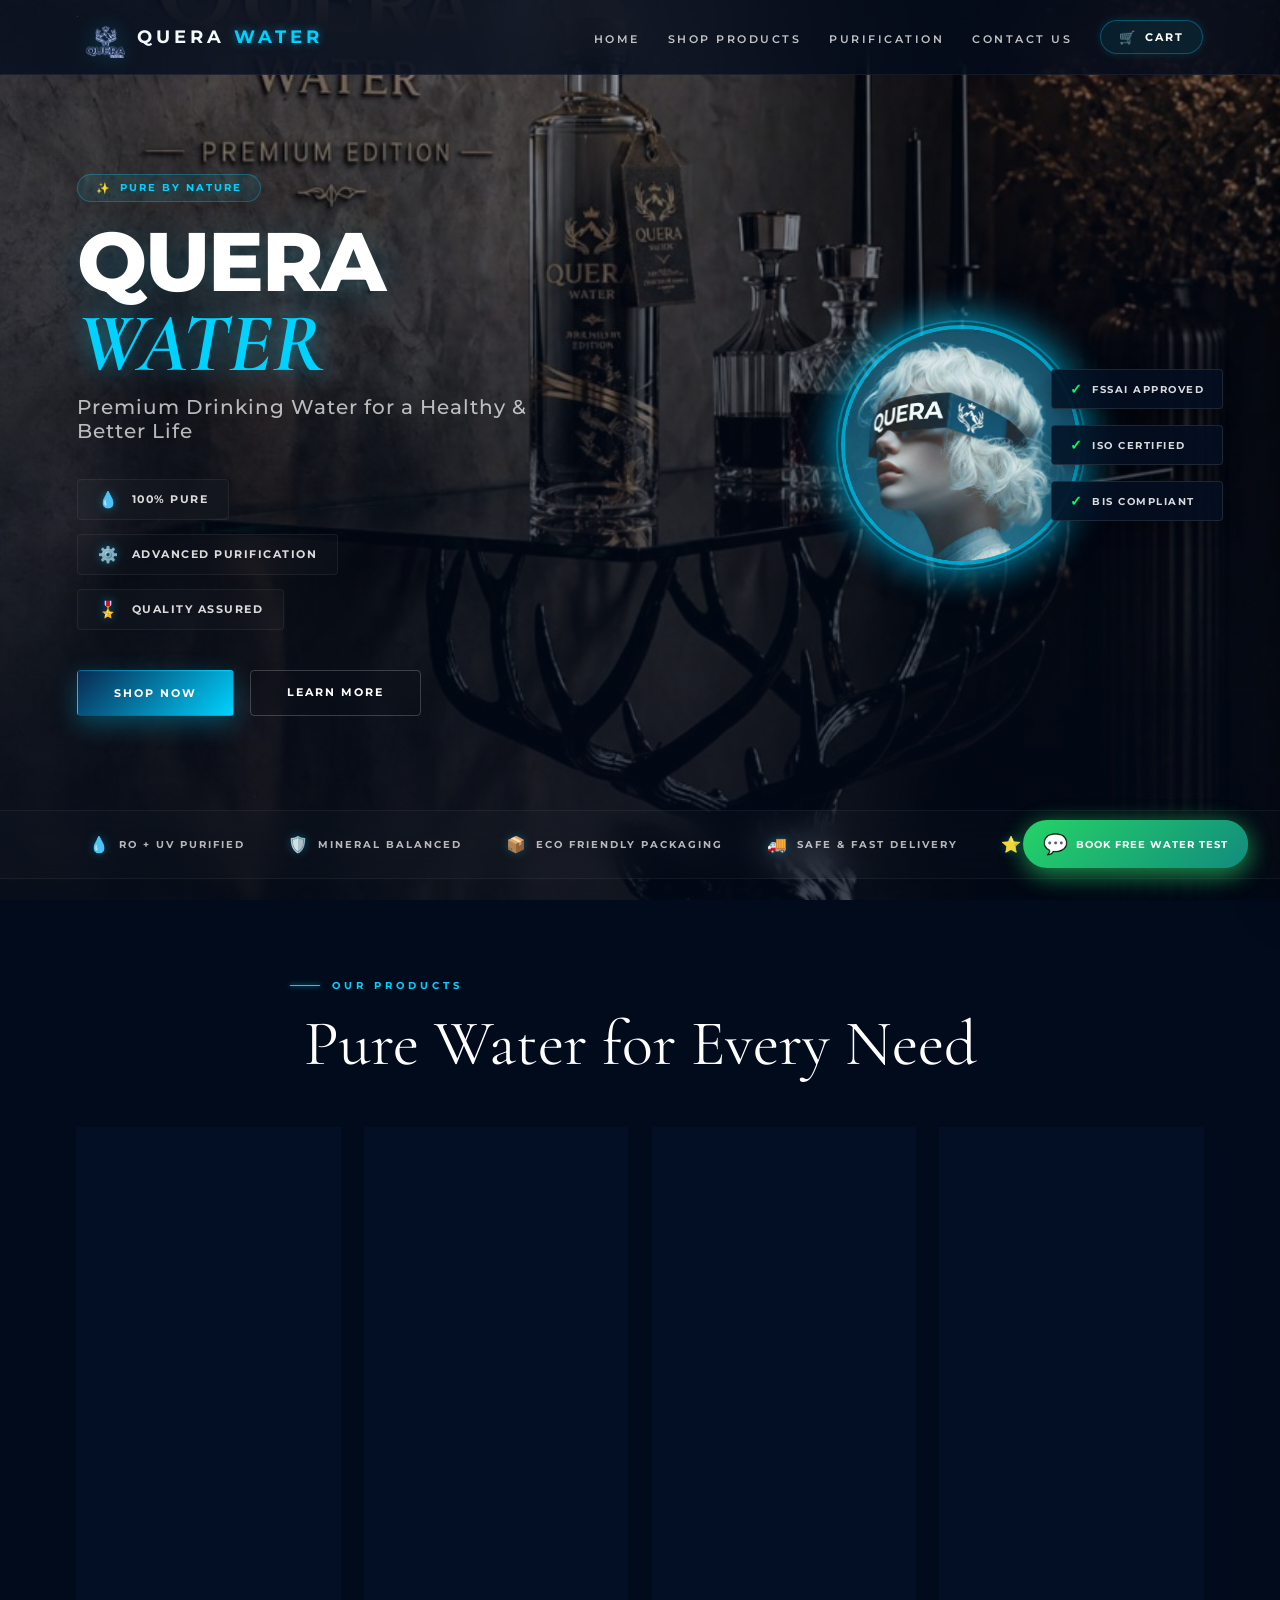
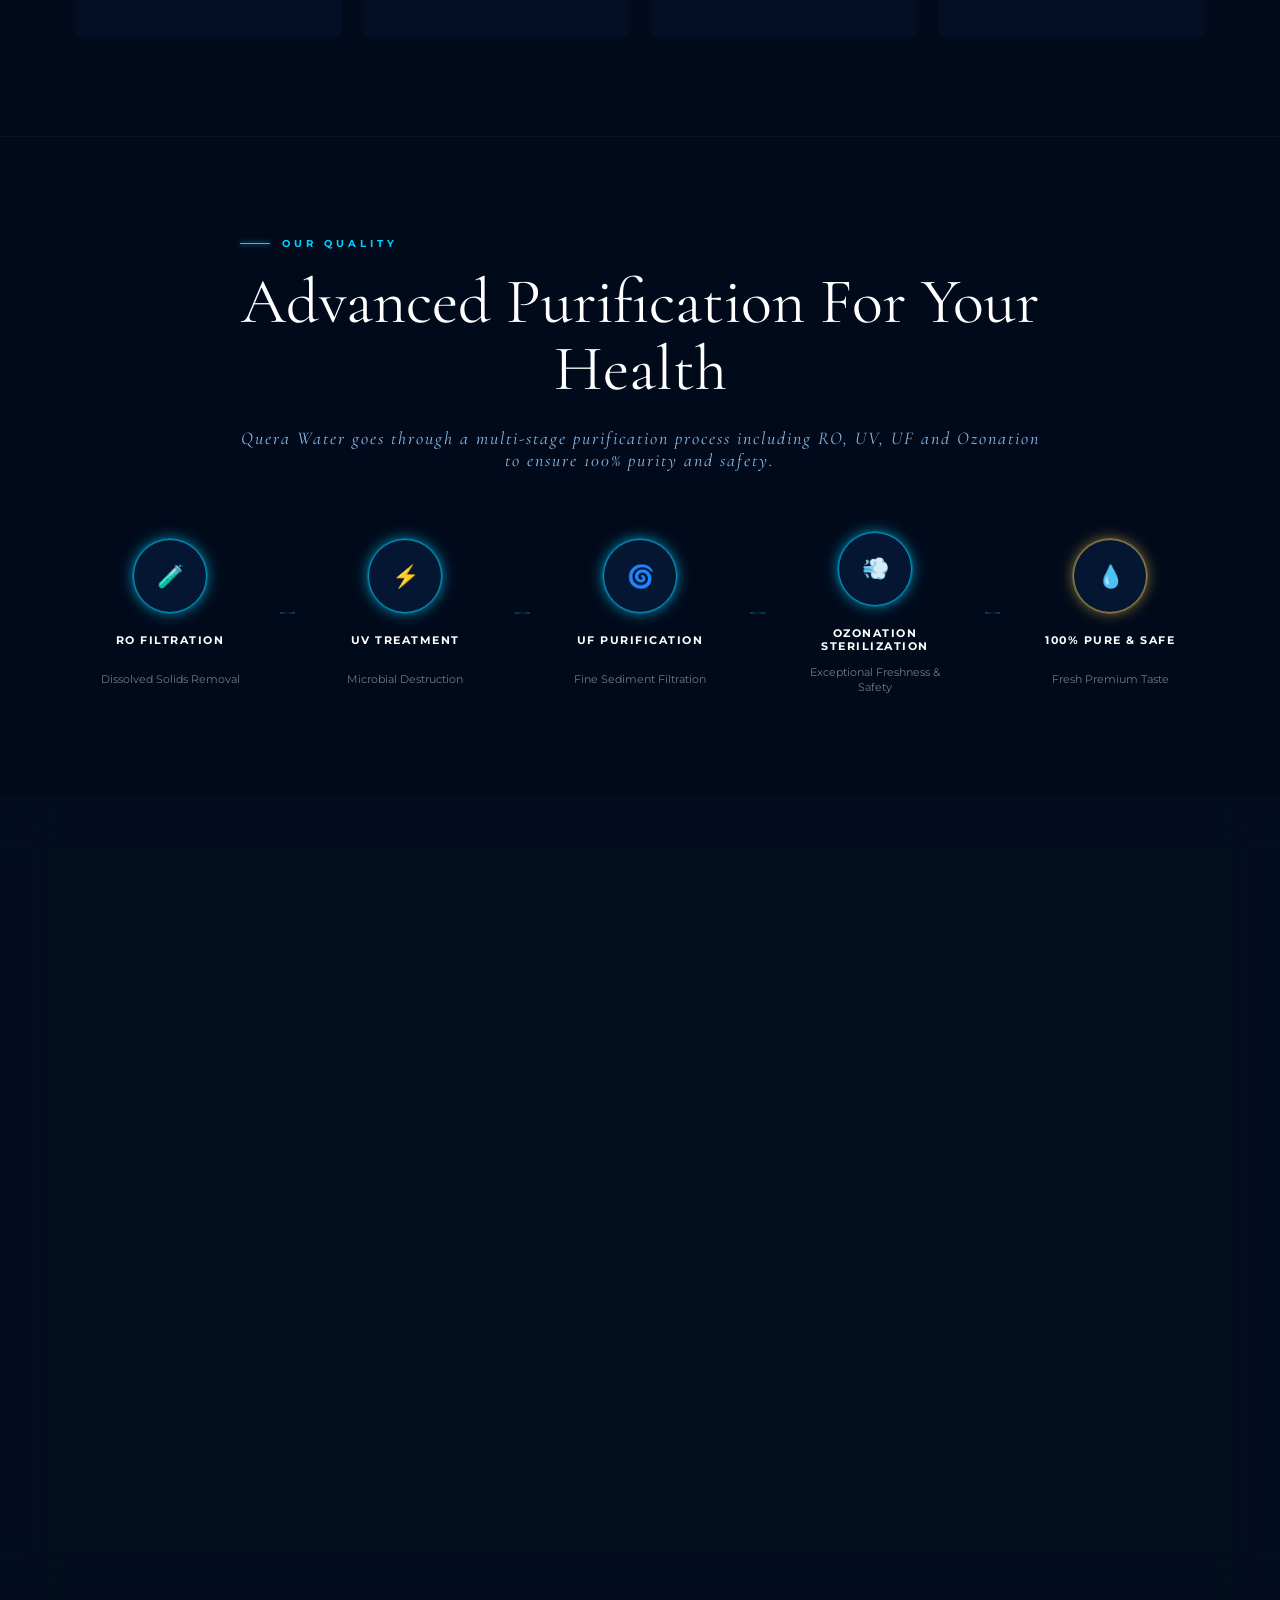
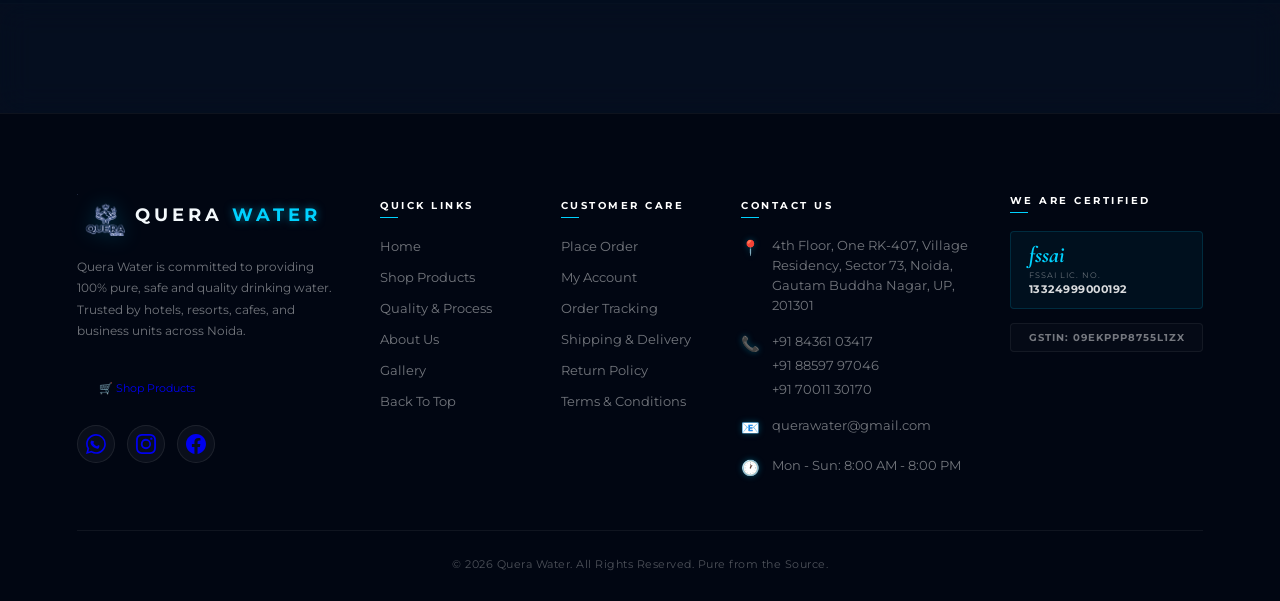
<file: order.html>
<!DOCTYPE html>
<html lang="en">

<head>
  <meta charset="UTF-8">
  <meta name="viewport" content="width=device-width, initial-scale=1.0">

  <!-- Primary SEO Meta Tags -->
  <title>QUERA WATER — Secure Order Portal & Shop</title>
  <meta name="description" content="Place your bulk order of premium packaged drinking water by Quera Water. Noida's finest pure hydration.">
  
  <!-- Google Fonts -->
  <link href="https://fonts.googleapis.com/css2?family=Cormorant+Garamond:ital,wght@0,300;0,400;0,600;0,700;1,300;1,400&family=Montserrat:wght@200;300;400;500;600;700;800&display=swap" rel="stylesheet">
  
  <!-- Custom Stylesheets -->
  <link rel="stylesheet" href="order-style.css">
  <link rel="manifest" href="manifest.json">
</head>

<body>



  <!-- SCENE BACKGROUND -->
  <div class="scene">
    <div class="sky"></div>
    <div class="sun"></div>
    <div class="cloud c1"></div>
    <div class="cloud c2"></div>
    <div class="cloud c3"></div>

    <!-- Parallax Back mountains -->
    <div class="mtn-back">
      <svg viewBox="0 0 1440 300" preserveAspectRatio="none" xmlns="http://www.w3.org/2000/svg">
        <defs>
          <linearGradient id="mg1" x1="0" y1="0" x2="0" y2="1">
            <stop offset="0%" stop-color="#0e3a6c" />
            <stop offset="30%" stop-color="#0a2a52" />
            <stop offset="100%" stop-color="#061836" />
          </linearGradient>
          <linearGradient id="sn1" x1="0" y1="0" x2="0" y2="1">
            <stop offset="0%" stop-color="#ffffff" stop-opacity="0.95" />
            <stop offset="100%" stop-color="#0e3a6c" stop-opacity="0.3" />
          </linearGradient>
        </defs>
        <polygon points="0,300 200,60 400,300" fill="url(#mg1)" opacity="0.7" />
        <polygon points="150,300 350,20 550,300" fill="url(#mg1)" opacity="0.85" />
        <polygon points="400,300 600,50 800,300" fill="url(#mg1)" opacity="0.8" />
        <polygon points="600,300 780,30 960,300" fill="url(#mg1)" opacity="0.75" />
        <polygon points="800,300 1000,70 1200,300" fill="url(#mg1)" opacity="0.8" />
        <polygon points="1050,300 1230,40 1440,300" fill="url(#mg1)" opacity="0.75" />
        <polygon points="200,60 175,100 225,100" fill="url(#sn1)" />
        <polygon points="350,20 315,80 385,80" fill="url(#sn1)" />
        <polygon points="600,50 565,100 635,100" fill="url(#sn1)" />
        <polygon points="780,30 740,90 820,90" fill="url(#sn1)" />
        <polygon points="1000,70 965,120 1035,120" fill="url(#sn1)" />
        <polygon points="1230,40 1190,100 1270,100" fill="url(#sn1)" />
      </svg>
    </div>

    <!-- Parallax Front mountains -->
    <div class="mtn-front">
      <svg viewBox="0 0 1440 260" preserveAspectRatio="none" xmlns="http://www.w3.org/2000/svg">
        <defs>
          <linearGradient id="mg2" x1="0" y1="0" x2="0" y2="1">
            <stop offset="0%" stop-color="#0a2a52" />
            <stop offset="60%" stop-color="#061836" />
            <stop offset="100%" stop-color="#030b1c" />
          </linearGradient>
        </defs>
        <polygon points="0,260 250,70 600,260" fill="url(#mg2)" />
        <polygon points="450,260 800,40 1150,260" fill="url(#mg2)" />
        <polygon points="900,260 1180,80 1440,260" fill="url(#mg2)" />
      </svg>
    </div>

    <!-- Trees silhouette -->
    <div class="trees">
      <svg viewBox="0 0 1440 100" preserveAspectRatio="none" xmlns="http://www.w3.org/2000/svg">
        <path d="M0,100 L50,60 L70,80 L120,40 L150,70 L200,30 L250,80 L300,50 L350,90 L400,40 L450,70 L500,30 L550,80 L600,50 L650,90 L700,45 L750,75 L800,35 L850,85 L900,40 L950,70 L1000,30 L1050,80 L1100,50 L1150,90 L1200,40 L1250,70 L1300,30 L1350,80 L1400,50 L1440,100 Z" fill="#030b1c" opacity="0.9" />
      </svg>
    </div>

    <!-- Mist overlay -->
    <div class="mist"></div>

    <!-- Lake ripples & reflection -->
    <div class="lake">
      <div class="lake-base"></div>
      <div class="lake-ref"></div>
      <div class="shimmer s1"></div>
      <div class="shimmer s2"></div>
      <div class="shimmer s3"></div>
      <div class="shimmer s4"></div>
      <div class="ripple r1"></div>
      <div class="ripple r2"></div>
      <div class="ripple r3"></div>
    </div>
  </div>
  <div class="overlay"></div>

  <nav id="navbar">
    <a href="index.html" class="nav-logo" aria-label="QUERA WATER Home">
      <img src="logo.png" alt="Quera Logo" class="logo-img">
      <div class="nav-text">QUERA <span>WATER</span></div>
    </a>
    <ul class="nav-links">
      <li><a href="index.html">Home</a></li>
      <li><a href="#products-section">Shop Products</a></li>
      <li><a href="#purification-section">Purification</a></li>
      <li><a href="#footer-section">Contact Us</a></li>
      <li>
        <button class="nav-cart-btn" onclick="toggleCartDrawer(true)" aria-label="View Cart">
          <span class="cart-icon">🛒</span> Cart <span class="cart-count-badge" id="cartCountBadge">0</span>
        </button>
      </li>
    </ul>

    <!-- Mobile Menu Button -->
    <button class="mobile-menu-btn" id="mobileMenuBtn" aria-label="Toggle Menu">
      <span class="bar"></span>
      <span class="bar"></span>
      <span class="bar"></span>
    </button>
  </nav>

  <!-- Mobile Menu Drawer Overlay Panel -->
  <div class="mobile-menu" id="mobileMenu">
    <ul>
      <li><a href="index.html" onclick="toggleMobileMenu(false)">Home</a></li>
      <li><a href="#products-section" onclick="toggleMobileMenu(false)">Shop Products</a></li>
      <li><a href="#purification-section" onclick="toggleMobileMenu(false)">Purification</a></li>
      <li><a href="#footer-section" onclick="toggleMobileMenu(false)">Contact Us</a></li>
      <li>
        <a href="javascript:void(0)" onclick="toggleMobileMenu(false); toggleCartDrawer(true)" style="color: var(--neon-blue); font-weight: 700;">
          🛒 View Cart (<span id="mobileCartBadge">0</span>)
        </a>
      </li>
    </ul>
  </div>

  <!-- MAIN SCROLLABLE CONTENT -->
  <div class="content">
    
    <!-- 1. BRAND HERO HERO BANNER -->
    <section class="hero-brand-section">
      <div class="hero-brand-container">
        
        <!-- Left Hero Content -->
        <div class="hero-brand-left">
          <div class="pure-nature-badge">
            <span class="sparkle-icon">✨</span> Pure By Nature
          </div>
          <h1 class="hero-brand-title">
            QUERA <br>
            <span>WATER</span>
          </h1>
          <p class="hero-brand-subtitle">Premium Drinking Water for a Healthy &amp; Better Life</p>
          
          <!-- Badges rows -->
          <div class="hero-badge-grid">
            <div class="hero-badge-item">
              <div class="badge-icon">💧</div>
              <span>100% PURE</span>
            </div>
            <div class="hero-badge-item">
              <div class="badge-icon">⚙️</div>
              <span>ADVANCED PURIFICATION</span>
            </div>
            <div class="hero-badge-item">
              <div class="badge-icon">🎖️</div>
              <span>QUALITY ASSURED</span>
            </div>
          </div>
          
          <!-- Buttons -->
          <div class="hero-brand-btns">
            <a href="#products-section" class="btn-primary-glow">SHOP NOW</a>
            <a href="#purification-section" class="btn-ghost-glow">LEARN MORE</a>
          </div>
        </div>

        <!-- Right Bottle Graphic Splash -->
        <div class="hero-brand-right">
          <div class="glowing-halo-wrap">
            <div class="halo-circle"></div>
            <img src="hero-model.jpg" alt="Quera Premium Visor Model" class="floating-hero-model">
            <div class="water-splash-effect"></div>
          </div>
          
          <!-- Far Right Badges Stack -->
          <div class="vertical-badges-stack">
            <div class="v-badge">
              <span class="v-badge-check">✓</span>
              <span>FSSAI APPROVED</span>
            </div>
            <div class="v-badge">
              <span class="v-badge-check">✓</span>
              <span>ISO CERTIFIED</span>
            </div>
            <div class="v-badge">
              <span class="v-badge-check">✓</span>
              <span>BIS COMPLIANT</span>
            </div>
          </div>
        </div>

      </div>
    </section>

    <!-- 2. STUNNING HORIZONTAL ICON STRIP -->
    <div class="features-icon-strip">
      <div class="feat-strip-inner">
        <div class="feat-strip-item">
          <span class="feat-strip-icon">💧</span>
          <span>RO + UV PURIFIED</span>
        </div>
        <div class="feat-strip-item">
          <span class="feat-strip-icon">🛡️</span>
          <span>MINERAL BALANCED</span>
        </div>
        <div class="feat-strip-item">
          <span class="feat-strip-icon">📦</span>
          <span>ECO FRIENDLY PACKAGING</span>
        </div>
        <div class="feat-strip-item">
          <span class="feat-strip-icon">🚚</span>
          <span>SAFE &amp; FAST DELIVERY</span>
        </div>
        <div class="feat-strip-item">
          <span class="feat-strip-icon">⭐</span>
          <span>QUALITY GUARANTEED</span>
        </div>
      </div>
    </div>

    <!-- 3. PREMIUM PRODUCTS SECTION -->
    <section class="products-shop-section" id="products-section">
      <div class="products-header">
        <div class="sec-label">OUR PRODUCTS</div>
        <h2 class="sec-title lt">Pure Water for Every Need</h2>
      </div>

      <!-- Shop Products Grid -->
      <div class="products-shop-grid">
        
        <!-- Product 1: 200ml -->
        <div class="product-shop-card">
          <div class="prod-badge-overlay">200ml</div>
          <div class="prod-image-container">
            <img src="bottle-200ml.png" alt="Quera Water 200ml Case" onerror="this.src='poster_200ml.jpg'">
          </div>
          <div class="prod-body">
            <span class="prod-card-brand">QUERA WATER</span>
            <h3 class="prod-card-title">Quera Water 200ml</h3>
            <p class="prod-card-desc">Compact size. Perfect for banquets, hotels, counters &amp; events.</p>
            <div class="prod-card-price-row">
              <span class="price-val">₹180</span>
              <span class="price-unit">/ Case of 48</span>
            </div>
            
            <div class="card-action-block" id="action-qty-200ml">
              <button class="add-to-cart-btn" onclick="addToCart('qty-200ml')">
                <span class="cart-btn-icon">🛒</span> Add To Cart
              </button>
            </div>
          </div>
        </div>

        <!-- Product 2: 500ml -->
        <div class="product-shop-card">
          <div class="prod-badge-overlay">500ml</div>
          <div class="prod-image-container">
            <img src="bottle-750ml.png" alt="Quera Water 500ml Case" onerror="this.src='poster_500ml.jpg'">
          </div>
          <div class="prod-body">
            <span class="prod-card-brand">QUERA WATER</span>
            <h3 class="prod-card-title">Quera Water 500ml</h3>
            <p class="prod-card-desc">Standard personal hydration. Perfect for offices, gyms &amp; cafes.</p>
            <div class="prod-card-price-row">
              <span class="price-val">₹200</span>
              <span class="price-unit">/ Case of 20</span>
            </div>
            
            <div class="card-action-block" id="action-qty-500ml">
              <button class="add-to-cart-btn" onclick="addToCart('qty-500ml')">
                <span class="cart-btn-icon">🛒</span> Add To Cart
              </button>
            </div>
          </div>
        </div>

        <!-- Product 3: 1L -->
        <div class="product-shop-card">
          <div class="prod-badge-overlay">1L</div>
          <div class="prod-image-container">
            <img src="bottle-1l.png" alt="Quera Water 1L Case" onerror="this.src='poster_1l.jpg'">
          </div>
          <div class="prod-body">
            <span class="prod-card-brand">QUERA WATER</span>
            <h3 class="prod-card-title">Quera Water 1L</h3>
            <p class="prod-card-desc">Luxury dining size. Executive meetings, hotels, &amp; conferences.</p>
            <div class="prod-card-price-row">
              <span class="price-val">₹200</span>
              <span class="price-unit">/ Case of 12</span>
            </div>
            
            <div class="card-action-block" id="action-qty-1l">
              <button class="add-to-cart-btn" onclick="addToCart('qty-1l')">
                <span class="cart-btn-icon">🛒</span> Add To Cart
              </button>
            </div>
          </div>
        </div>

        <!-- Product 4: Premium 1L -->
        <div class="product-shop-card card-premium-glow">
          <div class="prod-badge-overlay badge-premium">Premium 1L</div>
          <div class="prod-image-container">
            <img src="gallery-pedestal.jpg" alt="Quera Premium 1L Pedestal Infographic">
          </div>
          <div class="prod-body">
            <span class="prod-card-brand brand-premium">PREMIUM QUALITY</span>
            <h3 class="prod-card-title title-premium">Quera Premium 1L</h3>
            <p class="prod-card-desc">Signature premium hydration series in high-end cylinder bottle, perfect for elite suites and luxury events.</p>
            <div class="prod-card-price-row">
              <span class="price-val text-premium">₹350</span>
              <span class="price-unit">/ Case of 12</span>
            </div>
            
            <div class="card-action-block" id="action-qty-premium-1l">
              <button class="add-to-cart-btn btn-premium" onclick="addToCart('qty-premium-1l')">
                <span class="cart-btn-icon">✨</span> Add To Cart
              </button>
            </div>
          </div>
        </div>

      </div>
    </section>

    <!-- 4. ADVANCED PURIFICATION SECTION -->
    <section class="purification-flow-section" id="purification-section">
      <div class="purification-flow-header">
        <div class="sec-label">OUR QUALITY</div>
        <h2 class="sec-title lt">Advanced Purification For Your Health</h2>
        <p class="italic-garamond-sub">Quera Water goes through a multi-stage purification process including RO, UV, UF and Ozonation to ensure 100% purity and safety.</p>
      </div>

      <!-- Connecting Neon Dots Visual -->
      <div class="purification-neon-flow">
        
        <!-- Circle 1: RO -->
        <div class="neon-flow-node">
          <div class="neon-node-circle">
            <span class="node-icon">🧪</span>
            <div class="node-glow-ring"></div>
          </div>
          <h4>RO FILTRATION</h4>
          <p>Dissolved Solids Removal</p>
        </div>

        <!-- Connector Line -->
        <div class="neon-flow-connector"></div>

        <!-- Circle 2: UV -->
        <div class="neon-flow-node">
          <div class="neon-node-circle">
            <span class="node-icon">⚡</span>
            <div class="node-glow-ring"></div>
          </div>
          <h4>UV TREATMENT</h4>
          <p>Microbial Destruction</p>
        </div>

        <!-- Connector Line -->
        <div class="neon-flow-connector"></div>

        <!-- Circle 3: UF -->
        <div class="neon-flow-node">
          <div class="neon-node-circle">
            <span class="node-icon">🌀</span>
            <div class="node-glow-ring"></div>
          </div>
          <h4>UF PURIFICATION</h4>
          <p>Fine Sediment Filtration</p>
        </div>

        <!-- Connector Line -->
        <div class="neon-flow-connector"></div>

        <!-- Circle 4: O3 -->
        <div class="neon-flow-node">
          <div class="neon-node-circle">
            <span class="node-icon">💨</span>
            <div class="node-glow-ring"></div>
          </div>
          <h4>OZONATION STERILIZATION</h4>
          <p>Exceptional Freshness &amp; Safety</p>
        </div>

        <!-- Connector Line -->
        <div class="neon-flow-connector"></div>

        <!-- Circle 5: 100% Pure -->
        <div class="neon-flow-node">
          <div class="neon-node-circle circle-gold-glow">
            <span class="node-icon">💧</span>
            <div class="node-glow-ring ring-gold"></div>
          </div>
          <h4 class="text-premium">100% PURE &amp; SAFE</h4>
          <p>Fresh Premium Taste</p>
        </div>

      </div>
    </section>

    <!-- BOTTLE CUSTOMIZATION SOLUTIONS & TERMS -->
    <section id="customization-solutions" class="sg" style="border-top: 1px solid rgba(255,255,255,0.06); background: rgba(4, 15, 33, 0.72); backdrop-filter: blur(30px); position: relative; z-index: 10;">
      <div style="max-width: 1200px; margin: 0 auto;">
        
        <!-- Grid layout -->
        <div class="customization-grid">
          
          <!-- Left: Solutions & Services -->
          <div class="reveal visible d1">
            <p class="sec-label" style="color: var(--neon-blue);">Customization Solutions</p>
            <h2 class="sec-title lt" style="font-family:'Cormorant Garamond',serif; font-style: italic; font-size: 2.4rem; line-height: 1.2; margin-bottom: 20px;">Tailored Branding <br>For <em style="color:var(--neon-blue)">Your Business</em></h2>
            <p style="color: rgba(255,255,255,0.7); font-size: 14px; line-height: 1.85; margin-bottom: 20px;">
              At QUERA WATER, we provide complete customization solutions for all types of bottles, including Glass Bottles, PET Bottles, Premium PET Bottles, and Designer Packaging Bottles.
            </p>
            <p style="color: rgba(255,255,255,0.7); font-size: 14px; line-height: 1.85; margin-bottom: 28px;">
              Every bottle is designed with professional support according to your brand theme, market demand, and packaging requirements. Our expert team helps customers select the best bottle style, sticker quality, colors, and finishing after understanding their brand vision and product demand. QUERA focuses on delivering premium quality products with attractive and professional packaging solutions specially created for our customers.
            </p>
            
            <h4 style="font-size: 11px; font-weight: 700; letter-spacing: 2px; text-transform: uppercase; color: var(--neon-blue); margin-bottom: 16px;">Our Services Include:</h4>
            <div style="display: grid; grid-template-columns: 1fr 1fr; gap: 14px;">
              <div style="display: flex; align-items: center; gap: 10px; color: rgba(255,255,255,0.85); font-size: 12px; font-weight: 600;">
                <span style="color:var(--neon-blue); font-size: 14px;">✦</span> Glass Bottle Customization
              </div>
              <div style="display: flex; align-items: center; gap: 10px; color: rgba(255,255,255,0.85); font-size: 12px; font-weight: 600;">
                <span style="color:var(--neon-blue); font-size: 14px;">✦</span> PET & Premium PET Designing
              </div>
              <div style="display: flex; align-items: center; gap: 10px; color: rgba(255,255,255,0.85); font-size: 12px; font-weight: 600;">
                <span style="color:var(--neon-blue); font-size: 14px;">✦</span> Sticker & Label Selection
              </div>
              <div style="display: flex; align-items: center; gap: 10px; color: rgba(255,255,255,0.85); font-size: 12px; font-weight: 600;">
                <span style="color:var(--neon-blue); font-size: 14px;">✦</span> Brand Packaging Support
              </div>
              <div style="display: flex; align-items: center; gap: 10px; color: rgba(255,255,255,0.85); font-size: 12px; font-weight: 600;">
                <span style="color:var(--neon-blue); font-size: 14px;">✦</span> Printing & Designer Finishing
              </div>
              <div style="display: flex; align-items: center; gap: 10px; color: rgba(255,255,255,0.85); font-size: 12px; font-weight: 600;">
                <span style="color:var(--neon-blue); font-size: 14px;">✦</span> Bulk Order Assistance
              </div>
              <div style="display: flex; align-items: center; gap: 10px; color: rgba(255,255,255,0.85); font-size: 12px; font-weight: 600; grid-column: span 2;">
                <span style="color:var(--neon-blue); font-size: 14px;">✦</span> Professional Design Consultation
              </div>
            </div>
            
            <p style="margin-top: 24px; font-size: 11px; font-style: italic; color: rgba(255,255,255,0.5);">
              * QUERA works only for customer satisfaction and brand growth with full professional support.
            </p>
          </div>
          
          <!-- Right: Terms & Conditions -->
          <div class="reveal visible d3" style="background: rgba(6, 24, 54, 0.6); border: 1px solid rgba(0, 210, 255, 0.2); border-radius: 6px; padding: 36px; box-shadow: 0 15px 35px rgba(0, 0, 0, 0.4);">
            <h3 style="font-family:'Cormorant Garamond',serif; font-size: 1.8rem; color: white; font-weight: 400; margin-bottom: 24px; border-bottom: 1px solid rgba(255,255,255,0.1); padding-bottom: 12px; letter-spacing: 0.5px; text-transform: uppercase;">Terms &amp; Conditions</h3>
            
            <ul style="list-style: none; display: flex; flex-direction: column; gap: 14px; padding: 0; margin: 0;">
              <li style="font-size: 12.5px; line-height: 1.6; color: rgba(255,255,255,0.75); display: flex; align-items: flex-start; gap: 10px;">
                <span style="color: var(--neon-blue); font-size: 8px; margin-top: 6px; flex-shrink: 0;">◆</span>
                <span>Pricing depends on the quality, color, and design of stickers.</span>
              </li>
              <li style="font-size: 12.5px; line-height: 1.6; color: rgba(255,255,255,0.75); display: flex; align-items: flex-start; gap: 10px;">
                <span style="color: var(--neon-blue); font-size: 8px; margin-top: 6px; flex-shrink: 0;">◆</span>
                <span>Sticker size and bottle size may affect the final pricing.</span>
              </li>
              <li style="font-size: 12.5px; line-height: 1.6; color: rgba(255,255,255,0.75); display: flex; align-items: flex-start; gap: 10px;">
                <span style="color: var(--neon-blue); font-size: 8px; margin-top: 6px; flex-shrink: 0;">◆</span>
                <span>Order quantity is the most important factor for pricing and production.</span>
              </li>
              <li style="font-size: 12.5px; line-height: 1.6; color: rgba(255,255,255,0.75); display: flex; align-items: flex-start; gap: 10px;">
                <span style="color: var(--neon-blue); font-size: 8px; margin-top: 6px; flex-shrink: 0;">◆</span>
                <span>Minimum order quantity may apply on customized products.</span>
              </li>
              <li style="font-size: 12.5px; line-height: 1.6; color: rgba(255,255,255,0.75); display: flex; align-items: flex-start; gap: 10px;">
                <span style="color: var(--neon-blue); font-size: 8px; margin-top: 6px; flex-shrink: 0;">◆</span>
                <strong style="color: #00ff66;">50% advance payment is required before order confirmation.</strong>
              </li>
              <li style="font-size: 12.5px; line-height: 1.6; color: rgba(255,255,255,0.75); display: flex; align-items: flex-start; gap: 10px;">
                <span style="color: var(--neon-blue); font-size: 8px; margin-top: 6px; flex-shrink: 0;">◆</span>
                <span>Remaining 50% payment must be completed on or before the delivery/order date.</span>
              </li>
              <li style="font-size: 12.5px; line-height: 1.6; color: rgba(255,255,255,0.75); display: flex; align-items: flex-start; gap: 10px;">
                <span style="color: var(--neon-blue); font-size: 8px; margin-top: 6px; flex-shrink: 0;">◆</span>
                <span>Production time depends on customization type and order quantity.</span>
              </li>
              <li style="font-size: 12.5px; line-height: 1.6; color: rgba(255,255,255,0.75); display: flex; align-items: flex-start; gap: 10px;">
                <span style="color: var(--neon-blue); font-size: 8px; margin-top: 6px; flex-shrink: 0;">◆</span>
                <span style="color: #ff4d4d; font-weight: 600;">Customized orders cannot be cancelled after production starts.</span>
              </li>
            </ul>
            
            <div style="margin-top: 24px; padding-top: 16px; border-top: 1px solid rgba(255,255,255,0.08); text-align: right; font-size: 9px; font-weight: 700; letter-spacing: 2px; text-transform: uppercase; color: rgba(255,255,255,0.45);">
              * Terms &amp; Conditions Apply.
            </div>
          </div>

        </div>
      </div>
    </section>

    <!-- 5. GLASSMORPHIC TRUST STATS STRIP -->
    <div class="trust-stats-strip">
      <div class="trust-stats-inner">
        <div class="trust-stat-item">
          <div class="trust-stat-icon">👥</div>
          <div class="trust-stat-text">
            <strong>10,000+</strong>
            <span>Happy Customers</span>
          </div>
        </div>
        <div class="trust-stat-item">
          <div class="trust-stat-icon">🛡️</div>
          <div class="trust-stat-text">
            <strong>5+</strong>
            <span>Years of Trust</span>
          </div>
        </div>
        <div class="trust-stat-item">
          <div class="trust-stat-icon">⭐</div>
          <div class="trust-stat-text">
            <strong>100%</strong>
            <span>Quality Assured</span>
          </div>
        </div>
        <div class="trust-stat-item">
          <div class="trust-stat-icon">📍</div>
          <div class="trust-stat-text">
            <strong>All Over</strong>
            <span>Noida &amp; NCR Region</span>
          </div>
        </div>
      </div>
    </div>

    <!-- 6. HIGH-FIDELITY FOOTER -->
    <footer class="footer-premium-overhaul" id="footer-section">
      <div class="footer-main-grid">
        
        <!-- Col 1: Brand -->
        <div class="footer-col-brand">
          <div class="f-logo">
            <img src="logo.png" alt="Quera Logo" class="logo-img">
            <span class="nav-text">QUERA <span>WATER</span></span>
          </div>
          <p class="brand-info-desc">
            Quera Water is committed to providing 100% pure, safe and quality drinking water. Trusted by hotels, resorts, cafes, and business units across Noida.
          </p>
          <div style="margin-top: 5px; margin-bottom: 20px;">
            <a href="#products-section" class="shop-btn" style="padding: 10px 22px; font-size: 11px; text-decoration: none; display: inline-block; max-width: 200px;">
              🛒 Shop Products
            </a>
          </div>
          <div class="f-social-icons">
            <a href="https://wa.me/918436103417" target="_blank" class="social-fab wa" aria-label="Chat on WhatsApp"><svg xmlns="http://www.w3.org/2000/svg" width="20" height="20" fill="currentColor" class="bi bi-whatsapp" viewBox="0 0 16 16" style="vertical-align: middle; display: inline-block;"><path d="M13.601 2.326A7.85 7.85 0 0 0 7.994 0C3.627 0 .068 3.558.064 7.926c0 1.399.366 2.76 1.057 3.965L0 16l4.204-1.102a7.9 7.9 0 0 0 3.79.965h.004c4.368 0 7.926-3.558 7.93-7.93A7.9 7.9 0 0 0 13.6 2.326zM7.994 14.521a6.6 6.6 0 0 1-3.356-.92l-.24-.144-2.494.654.666-2.433-.156-.251a6.56 6.56 0 0 1-1.007-3.505c0-3.626 2.957-6.584 6.591-6.584a6.56 6.56 0 0 1 4.66 1.931 6.56 6.56 0 0 1 1.928 4.66c-.004 3.639-2.961 6.592-6.592 6.592m3.69-4.98c-.202-.1-.1.195-.1.195s-.174-.087-.474-.219c-.3-.132-1.007-.497-1.162-.553-.155-.056-.268-.084-.381.084-.112.168-.437.552-.535.663-.1.11-.197.123-.399.023-.2-.1-.84-.309-1.599-.985-.59-.525-.985-1.175-1.103-1.372-.114-.198-.011-.304.088-.403.09-.088.197-.23.296-.346.1-.115.133-.198.198-.33.065-.134.034-.253-.017-.353-.05-.1-1.2-.497-1.477-.615-.157-.066-.3-.06-.399-.04-.099.021-.26.082-.41.229-.153.147-.597.584-.597 1.424 0 .84.61 1.651.696 1.764.085.114 1.204 1.84 2.917 2.578.408.176.726.28.974.359.412.13.788.111 1.087.066.333-.05 1.007-.412 1.15-.81.144-.399.144-.739.1-.81-.043-.07-.156-.1-.358-.2"/></svg></a>
            <a href="https://instagram.com/querawater" target="_blank" class="social-fab ig" aria-label="Follow us on Instagram"><svg xmlns="http://www.w3.org/2000/svg" width="20" height="20" fill="currentColor" class="bi bi-instagram" viewBox="0 0 16 16" style="vertical-align: middle; display: inline-block;"><path d="M8 0C5.829 0 5.556.01 4.703.048 3.85.088 3.269.222 2.76.42a3.9 3.9 0 0 0-1.417.923A3.9 3.9 0 0 0 .42 2.76C.222 3.268.087 3.85.048 4.7.01 5.555 0 5.827 0 8.001c0 2.172.01 2.444.048 3.297.04.852.174 1.433.372 1.942.205.526.478.972.923 1.417.444.445.89.719 1.416.923.51.198 1.09.333 1.942.372C5.555 15.99 5.827 16 8 16s2.444-.01 3.298-.048c.851-.04 1.434-.174 1.943-.372a3.9 3.9 0 0 0 1.416-.923c.445-.445.718-.891.923-1.417.197-.509.332-1.09.372-1.942C15.99 10.445 16 10.173 16 8s-.01-2.445-.048-3.299c-.04-.851-.175-1.433-.372-1.941a3.9 3.9 0 0 0-.923-1.417A3.9 3.9 0 0 0 13.24.42c-.51-.198-1.092-.333-1.943-.372C10.443.01 10.172 0 7.998 0zm-.717 1.442h.718c2.136 0 2.389.007 3.232.046.78.035 1.204.166 1.486.275.373.145.64.319.92.599.28.28.453.546.598.92.11.281.24.705.275 1.485.039.843.047 1.096.047 3.231s-.008 2.389-.047 3.232c-.035.78-.166 1.203-.275 1.485a2.5 2.5 0 0 1-.599.919c-.28.28-.546.453-.92.598-.28.11-.704.24-1.485.276-.843.038-1.096.047-3.232.047s-2.39-.009-3.233-.047c-.78-.036-1.203-.166-1.485-.276a2.5 2.5 0 0 1-.92-.598 2.5 2.5 0 0 1-.6-.92c-.109-.281-.24-.705-.275-1.485-.038-.843-.046-1.096-.046-3.233s.008-2.388.046-3.231c.036-.78.166-1.204.276-1.486.145-.373.319-.64.599-.92.28-.28.546-.453.92-.598.282-.11.705-.24 1.485-.276.738-.034 1.024-.044 2.515-.045zm4.988 1.328a.96.96 0 1 0 0 1.92.96.96 0 0 0 0-1.92zm-4.27 1.122a4.109 4.109 0 1 0 0 8.217 4.109 4.109 0 0 0 0-8.217zm0 1.441a2.667 2.667 0 1 1 0 5.334 2.667 2.667 0 0 1 0-5.334z"/></svg></a>
            <a href="https://www.facebook.com/profile.php?id=61587350771726" target="_blank" class="social-fab fb" aria-label="Follow us on Facebook"><svg xmlns="http://www.w3.org/2000/svg" width="20" height="20" fill="currentColor" class="bi bi-facebook" viewBox="0 0 16 16" style="vertical-align: middle; display: inline-block;"><path d="M16 8.049c0-4.446-3.582-8.05-8-8.05C3.58 0-.002 3.603-.002 8.05c0 4.017 2.926 7.347 6.75 7.951v-5.625h-2.03V8.05H6.75V6.275c0-2.017 1.195-3.131 3.022-3.131.876 0 1.791.157 1.791.157v1.98h-1.009c-.993 0-1.303.621-1.303 1.258v1.51h2.218l-.354 2.326H9.25V16c3.824-.604 6.75-3.934 6.75-7.951"/></svg></a>
          </div>
        </div>

        <!-- Col 2: Quick Links -->
        <div class="footer-col-links">
          <h4>QUICK LINKS</h4>
          <ul>
            <li><a href="index.html">Home</a></li>
            <li><a href="#products-section">Shop Products</a></li>
            <li><a href="#purification-section">Quality &amp; Process</a></li>
            <li><a href="index.html#about">About Us</a></li>
            <li><a href="index.html#gallery">Gallery</a></li>
            <li><a href="#navbar">Back To Top</a></li>
          </ul>
        </div>

        <!-- Col 3: Customer Care -->
        <div class="footer-col-links">
          <h4>CUSTOMER CARE</h4>
          <ul>
            <li><a href="#products-section">Place Order</a></li>
            <li><a href="#navbar">My Account</a></li>
            <li><a href="https://wa.me/918436103417" target="_blank">Order Tracking</a></li>
            <li><a href="#products-section">Shipping &amp; Delivery</a></li>
            <li><a href="https://wa.me/918436103417" target="_blank">Return Policy</a></li>
            <li><a href="https://wa.me/918436103417" target="_blank">Terms &amp; Conditions</a></li>
          </ul>
        </div>

        <!-- Col 4: Contact Us & Certificate -->
        <div class="footer-col-contact">
          <h4>CONTACT US</h4>
          <ul class="contact-details-list">
            <li>
              <span class="icon">📍</span>
              <span>4th Floor, One RK-407, Village Residency, Sector 73, Noida, Gautam Buddha Nagar, UP, 201301</span>
            </li>
            <li>
              <span class="icon">📞</span>
              <div style="display:flex; flex-direction:column; gap:4px;">
                <a href="tel:+918436103417">+91 84361 03417</a>
                <a href="tel:+918859797046">+91 88597 97046</a>
                <a href="tel:+917001130170">+91 70011 30170</a>
              </div>
            </li>
            <li>
              <span class="icon">📧</span>
              <a href="mailto:querawater@gmail.com">querawater@gmail.com</a>
            </li>
            <li>
              <span class="icon">🕐</span>
              <span>Mon - Sun: 8:00 AM - 8:00 PM</span>
            </li>
          </ul>
        </div>

        <!-- Col 5: Certifications -->
        <div class="footer-col-certs">
          <h4>WE ARE CERTIFIED</h4>
          <div class="fssai-box-footer">
            <span class="cert-title">fssai</span>
            <span class="cert-num-lbl">FSSAI Lic. No.</span>
            <strong>13324999000192</strong>
          </div>
          <div class="gstin-box-footer">
            <span>GSTIN: 09EKPPP8755L1ZX</span>
          </div>
        </div>

      </div>

      <div class="footer-copyright-bar">
        <p>© 2026 Quera Water. All Rights Reserved. Pure from the Source.</p>
      </div>
    </footer>

  </div><!-- end .content -->

  <!-- 7. SLIDE-OUT GLASSMORPHIC E-COMMERCE CART DRAWER -->
  <div class="cart-drawer-overlay" id="cartOverlay" onclick="toggleCartDrawer(false)"></div>
  <div class="cart-drawer" id="cartDrawer">
    <div class="cart-drawer-header">
      <h3>Shopping Cart Drawer</h3>
      <button class="close-drawer-btn" onclick="toggleCartDrawer(false)">✕</button>
    </div>
    
    <div class="cart-drawer-body">
      <!-- List items -->
      <div class="cart-items-list" id="cartItemsList">
        <!-- Injected via JS -->
        <p class="empty-cart-msg">Your cart is empty. Add premium water to get started!</p>
      </div>
      
      <!-- Custom Label Choice -->
      <div class="cart-custom-label-box">
        <label class="checkbox-container-custom">
          <input type="checkbox" id="custom-labels-check" onchange="calculateTotal()">
          <span class="checkmark-custom"></span>
          Add Custom Branded Labels (One-Time Plate Cost: +₹7,000)
        </label>
        <p class="custom-label-hint">Provide your brand logo and design details after placing the order.</p>
      </div>

      <!-- Receipt summary lines -->
      <div class="cart-invoice-summary">
        <div class="summary-line">
          <span>Subtotal</span>
          <span id="summary-subtotal">₹0</span>
        </div>
        <div class="summary-line" id="summary-labels-row" style="display:none;">
          <span>Custom Label Plate Fee</span>
          <span>₹7,000</span>
        </div>
        <div class="summary-line">
          <span>Shipping in Noida &amp; NCR</span>
          <span class="shipping-free-lbl">FREE</span>
        </div>
        <div class="summary-divider"></div>
        <div class="summary-line grand-total-line">
          <span>Estimated Total</span>
          <span id="grand-total">₹0</span>
        </div>
      </div>

      <!-- Delivery info fields -->
      <div class="cart-delivery-form">
        <h4>Delivery Information</h4>
        <div class="form-group-custom">
          <label for="order-name">Full Name / Company Name</label>
          <input type="text" id="order-name" placeholder="e.g. Noida Luxury Resort">
        </div>
        <div class="form-group-custom">
          <label for="order-address">Shipping Address</label>
          <textarea id="order-address" placeholder="Enter complete doorstep address..."></textarea>
        </div>
      </div>
    </div>

    <!-- Drawer Footer Actions -->
    <div class="cart-drawer-footer">
      <button class="place-wa-order-btn" onclick="submitWaOrder()">
        <svg viewBox="0 0 24 24" width="16" height="16" fill="white">
          <path d="M17.472 14.382c-.297-.149-1.758-.867-2.03-.967-.273-.099-.471-.148-.67.15-.197.297-.767.966-.94 1.164-.173.199-.347.223-.644.075-.297-.15-1.255-.463-2.39-1.475-.883-.788-1.48-1.761-1.653-2.059-.173-.297-.018-.458.13-.606.134-.133.298-.347.446-.52.149-.174.198-.298.298-.497.099-.198.05-.371-.025-.52-.075-.149-.669-1.612-.916-2.207-.242-.579-.487-.5-.669-.51-.173-.008-.371-.01-.57-.01-.198 0-.52.074-.792.372-.272.297-1.04 1.016-1.04 2.479 0 1.462 1.065 2.875 1.213 3.074.149.198 2.096 3.2 5.077 4.487.709.306 1.262.489 1.694.625.712.227 1.36.195 1.871.118.571-.085 1.758-.719 2.006-1.413.248-.694.248-1.289.173-1.413-.074-.124-.272-.198-.57-.347m-5.421 7.403h-.004a9.87 9.87 0 01-5.031-1.378l-.361-.214-3.741.982.998-3.648-.235-.374a9.86 9.86 0 01-1.51-5.26c.001-5.45 4.436-9.884 9.888-9.884 2.64 0 5.122 1.03 6.988 2.898a9.825 9.825 0 012.893 6.994c-.003 5.45-4.437 9.884-9.885 9.884m8.413-18.297A11.815 11.815 0 0012.05 0C5.495 0 .16 5.335.157 11.892c0 2.096.547 4.142 1.588 5.945L.057 24l6.305-1.654a11.882 11.882 0 005.683 1.448h.005c6.554 0 11.89-5.335 11.893-11.893a11.821 11.821 0 00-3.48-8.413Z" />
        </svg>
        <span>Confirm Order via WhatsApp</span>
      </button>
    </div>
  </div>

  <!-- WhatsApp Floating Action Button -->
  <a href="https://wa.me/918436103417" target="_blank" class="wa-btn" title="Chat on WhatsApp" id="waBtn"><svg xmlns="http://www.w3.org/2000/svg" width="20" height="20" fill="currentColor" class="bi bi-whatsapp" viewBox="0 0 16 16" style="vertical-align: middle; display: inline-block;"><path d="M13.601 2.326A7.85 7.85 0 0 0 7.994 0C3.627 0 .068 3.558.064 7.926c0 1.399.366 2.76 1.057 3.965L0 16l4.204-1.102a7.9 7.9 0 0 0 3.79.965h.004c4.368 0 7.926-3.558 7.93-7.93A7.9 7.9 0 0 0 13.6 2.326zM7.994 14.521a6.6 6.6 0 0 1-3.356-.92l-.24-.144-2.494.654.666-2.433-.156-.251a6.56 6.56 0 0 1-1.007-3.505c0-3.626 2.957-6.584 6.591-6.584a6.56 6.56 0 0 1 4.66 1.931 6.56 6.56 0 0 1 1.928 4.66c-.004 3.639-2.961 6.592-6.592 6.592m3.69-4.98c-.202-.1-.1.195-.1.195s-.174-.087-.474-.219c-.3-.132-1.007-.497-1.162-.553-.155-.056-.268-.084-.381.084-.112.168-.437.552-.535.663-.1.11-.197.123-.399.023-.2-.1-.84-.309-1.599-.985-.59-.525-.985-1.175-1.103-1.372-.114-.198-.011-.304.088-.403.09-.088.197-.23.296-.346.1-.115.133-.198.198-.33.065-.134.034-.253-.017-.353-.05-.1-1.2-.497-1.477-.615-.157-.066-.3-.06-.399-.04-.099.021-.26.082-.41.229-.153.147-.597.584-.597 1.424 0 .84.61 1.651.696 1.764.085.114 1.204 1.84 2.917 2.578.408.176.726.28.974.359.412.13.788.111 1.087.066.333-.05 1.007-.412 1.15-.81.144-.399.144-.739.1-.81-.043-.07-.156-.1-.358-.2"/></svg></a>

  <!-- Script logic linked -->
  <script src="order-script.js"></script>
  <script>


    // PWA Service Worker Registration
    if ('serviceWorker' in navigator) {
      window.addEventListener('load', () => {
        navigator.serviceWorker.register('./sw.js')
          .then(reg => console.log('PWA Service Worker Registered!'))
          .catch(err => console.error('PWA Service Worker registration failed:', err));
      });
    }
  </script>

<!-- ═══ PWA INSTALL FLOATING BANNER ═══ -->
<div id="pwaInstallBanner" style="position:fixed; bottom:24px; left:5%; right:5%; background:rgba(10,36,70,0.92); border:1px solid rgba(43,188,212,0.35); backdrop-filter:blur(20px); border-radius:8px; padding:14px 18px; display:none; align-items:center; justify-content:space-between; z-index:99999; box-shadow:0 12px 40px rgba(0,0,0,0.5); animation: pwaSlideUp 0.5s cubic-bezier(0.175, 0.885, 0.32, 1.275); gap:16px;">
  <div style="display:flex; align-items:center; gap:12px; flex:1;">
    <img src="logo.png" alt="Quera Logo" style="width:36px; height:auto; filter:drop-shadow(0 0 5px rgba(43, 188, 212, 0.5));">
    <div>
      <h4 style="color:white; font-size:11px; font-weight:700; margin:0; letter-spacing:1px; font-family:'Montserrat',sans-serif;">INSTALL QUERA WATER APP</h4>
      <p style="color:rgba(255,255,255,0.7); font-size:9.5px; margin:2px 0 0; line-height:1.3; font-family:'Montserrat',sans-serif;">Install on your home screen for fullscreen mobile app look!</p>
    </div>
  </div>
  <div style="display:flex; align-items:center; gap:8px;">
    <button id="pwaInstallBtn" style="background:linear-gradient(135deg,#1a7a99,#2bbcd4); border:none; color:white; font-size:10px; font-weight:700; padding:8px 14px; border-radius:4px; cursor:pointer; letter-spacing:1px; text-transform:uppercase; font-family:'Montserrat',sans-serif; box-shadow:0 4px 10px rgba(43,188,212,0.25);">Install</button>
    <button id="pwaCloseBannerBtn" style="background:none; border:none; color:rgba(255,255,255,0.5); font-size:14px; cursor:pointer; padding:4px 8px;">✕</button>
  </div>
</div>

<style>
  @keyframes pwaSlideUp {
    from { transform: translateY(100px); opacity: 0; }
    to { transform: translateY(0); opacity: 1; }
  }
</style>

<script>
  // PWA Custom Installation Handler
  let deferredPrompt;
  const installBanner = document.getElementById('pwaInstallBanner');
  const installBtn = document.getElementById('pwaInstallBtn');
  const closeBannerBtn = document.getElementById('pwaCloseBannerBtn');

  window.addEventListener('beforeinstallprompt', (e) => {
    e.preventDefault();
    deferredPrompt = e;
    if (window.matchMedia('(display-mode: standalone)').matches) {
      return;
    }
    if (installBanner) {
      setTimeout(() => {
        installBanner.style.display = 'flex';
      }, 4000);
    }
  });

  if (installBtn) {
    installBtn.addEventListener('click', async () => {
      if (deferredPrompt) {
        deferredPrompt.prompt();
        const { outcome } = await deferredPrompt.userChoice;
        console.log(`User response to install: ${outcome}`);
        deferredPrompt = null;
        if (installBanner) installBanner.style.display = 'none';
      }
    });
  }

  if (closeBannerBtn) {
    closeBannerBtn.addEventListener('click', () => {
      if (installBanner) installBanner.style.display = 'none';
    });
  }
</script>
<!-- ═══ PREMIUM SUCCESS MODAL ═══ -->
<div id="successModal" style="position:fixed; inset:0; background:rgba(2, 8, 20, 0.95); backdrop-filter:blur(25px); display:none; align-items:center; justify-content:center; z-index:999999; opacity:0; transition:opacity 0.4s ease, visibility 0.4s;">
  <div style="background:rgba(6, 24, 54, 0.9); border:1px solid rgba(0, 210, 255, 0.3); border-radius:12px; padding:40px 30px; width:90%; max-width:480px; text-align:center; box-shadow:0 20px 50px rgba(0,0,0,0.6), 0 0 30px rgba(0, 210, 255, 0.15); animation: successPop 0.5s cubic-bezier(0.175, 0.885, 0.32, 1.275) both; position:relative; overflow:hidden;">
    <div style="position:absolute; width:150px; height:150px; background:radial-gradient(circle,rgba(0,210,255,0.2),transparent 70%); top:-50px; left:50%; transform:translateX(-50%); pointer-events:none; border-radius:50%;"></div>
    
    <div style="width:72px; height:72px; background:rgba(0, 255, 102, 0.1); border:2px solid #00ff66; border-radius:50%; display:flex; align-items:center; justify-content:center; margin:0 auto 24px; box-shadow:0 0 20px rgba(0, 255, 102, 0.3); animation: successCheck 0.6s ease 0.2s both;">
      <span style="font-size:32px; color:#00ff66; line-height:1;">✓</span>
    </div>
    
    <h3 style="font-family:'Cormorant Garamond',serif; font-size:2.2rem; color:white; margin-bottom:12px; font-weight:700;">Order Sent to WhatsApp!</h3>
    <p style="color:rgba(255,255,255,0.7); font-size:13px; line-height:1.6; margin-bottom:24px; font-family:'Montserrat',sans-serif;">
      We have generated your order receipt and opened WhatsApp. Please send the message on WhatsApp to finalize your dispatch schedule!
    </p>
    
    <div style="background:rgba(255,255,255,0.03); border:1px solid rgba(255,255,255,0.08); border-radius:6px; padding:18px; text-align:left; margin-bottom:28px; font-family:'Montserrat',sans-serif;">
      <h5 style="color:var(--neon-blue); font-size:9.5px; font-weight:700; letter-spacing:1.5px; text-transform:uppercase; margin-bottom:10px;">Order Summary</h5>
      <div id="successSummaryItems" style="display:flex; flex-direction:column; gap:8px; font-size:12px; color:rgba(255,255,255,0.6);"></div>
      <div style="height:1px; background:rgba(255,255,255,0.08); margin:12px 0;"></div>
      <div style="display:flex; justify-content:space-between; font-size:13px; font-weight:700; color:white;">
        <span>Amount Payable</span>
        <span id="successPayableVal" style="color:var(--neon-blue);">₹0</span>
      </div>
    </div>
    
    <button onclick="closeSuccessModal()" style="width:100%; background:linear-gradient(135deg,#1a7a99,#00d2ff); color:white; border:none; padding:14px; border-radius:4px; font-family:'Montserrat',sans-serif; font-size:11px; font-weight:700; letter-spacing:2px; text-transform:uppercase; cursor:pointer; box-shadow:0 6px 20px rgba(0, 210, 255, 0.25); transition:all 0.3s;">
      Continue Shopping
    </button>
  </div>
</div>

<style>
  @keyframes successPop {
    from { transform: scale(0.85); opacity: 0; }
    to { transform: scale(1); opacity: 1; }
  }
  @keyframes successCheck {
    from { transform: scale(0.5); opacity: 0; }
    to { transform: scale(1); opacity: 1; }
  }
</style>

<!-- WhatsApp FAB -->
<a href="https://wa.me/918436103417" target="_blank" class="wa-btn" title="Book Free Water Test" id="waBtn">💬</a>

</body>
</html>
</file>
<file: order-style.css>
/* ═══════════════════════════════════════════════════════════
   QUERA WATER — Style Sheet
   Premium Sapphire Blue Theme
   ═══════════════════════════════════════════════════════════ */

:root {
  --deep-navy: #020b1c;
  --sapphire-blue: #061836;
  --ocean-blue: #0a2a52;
  --glacier-blue: #8bbbe8;
  --neon-blue: #00d2ff;
  --ice-white: #f4f9fc;
  --text-dark: #020b1c;
  --teal-accent: #00d2ff;
  --mountain-teal: #1a7e99;
}

* {
  margin: 0;
  padding: 0;
  box-sizing: border-box;
}

html {
  scroll-behavior: smooth;
}

body {
  font-family: 'Montserrat', sans-serif;
  background: var(--deep-navy);
  color: var(--ice-white);
  overflow-x: hidden;
}

/* Prevent horizontal scroll */
html, body, .content {
  max-width: 100vw;
}

/* ─── SCENE BACKGROUND ─── */
.scene {
  position: fixed;
  inset: 0;
  z-index: 0;
  overflow: hidden;
  background: url('background.jpg') no-repeat center center;
  background-size: cover;
}

.scene * {
  display: none !important;
}


.sky {
  position: absolute;
  inset: 0;
  background: linear-gradient(180deg, 
    #051c38 0%, 
    #08274d 20%, 
    #0c3263 45%, 
    #0f3d78 70%, 
    #134a8f 100%
  );
}

.sun {
  position: absolute;
  top: 8%;
  left: 50%;
  transform: translateX(-50%);
  width: 70px;
  height: 70px;
  border-radius: 50%;
  background: radial-gradient(circle, rgba(255, 255, 255, 0.9) 0%, rgba(0, 210, 255, 0.3) 50%, rgba(0, 210, 255, 0) 70%);
  box-shadow: 0 0 100px 50px rgba(0, 210, 255, 0.25), 0 0 250px 120px rgba(139, 187, 232, 0.15);
  animation: sunPulsing 8s ease-in-out infinite;
}

@keyframes sunPulsing {
  0%, 100% {
    opacity: 0.8;
    transform: translateX(-50%) scale(1);
  }
  50% {
    opacity: 1;
    transform: translateX(-50%) scale(1.08);
  }
}

.cloud {
  position: absolute;
  background: rgba(255, 255, 255, 0.08);
  border-radius: 50px;
  filter: blur(12px);
  animation: cloudDrifting linear infinite;
}

.cloud::before,
.cloud::after {
  content: '';
  position: absolute;
  background: rgba(255, 255, 255, 0.06);
  border-radius: 50%;
}

.c1 {
  width: 260px;
  height: 60px;
  top: 12%;
  left: -300px;
  animation-duration: 75s;
}

.c1::before {
  width: 120px;
  height: 90px;
  top: -45px;
  left: 45px;
}

.c1::after {
  width: 90px;
  height: 75px;
  top: -30px;
  left: 120px;
}

.c2 {
  width: 320px;
  height: 70px;
  top: 18%;
  left: -400px;
  animation-duration: 110s;
  animation-delay: -40s;
}

.c2::before {
  width: 150px;
  height: 100px;
  top: -50px;
  left: 60px;
}

.c2::after {
  width: 110px;
  height: 80px;
  top: -35px;
  left: 160px;
}

.c3 {
  width: 200px;
  height: 50px;
  top: 8%;
  left: -250px;
  animation-duration: 60s;
  animation-delay: -20s;
}

.c3::before {
  width: 90px;
  height: 60px;
  top: -30px;
  left: 30px;
}

.c3::after {
  width: 75px;
  height: 55px;
  top: -20px;
  left: 90px;
}

@keyframes cloudDrifting {
  from {
    left: -450px;
  }
  to {
    left: 105vw;
  }
}

.mtn-back {
  position: absolute;
  bottom: 22%;
  left: 0;
  right: 0;
  height: 220px;
}

.mtn-back svg {
  width: 100%;
  height: 100%;
}

.mtn-front {
  position: absolute;
  bottom: 18%;
  left: 0;
  right: 0;
  height: 190px;
}

.mtn-front svg {
  width: 100%;
  height: 100%;
}

.trees {
  position: absolute;
  bottom: 18%;
  left: 0;
  right: 0;
  height: 100px;
}

.trees svg {
  width: 100%;
  height: 100%;
}

.mist {
  position: absolute;
  bottom: 19%;
  left: 0;
  right: 0;
  width: 100%;
  height: 50px;
  background: linear-gradient(180deg, transparent, rgba(0, 210, 255, 0.15), transparent);
  filter: blur(20px);
  animation: mistFloating 10s ease-in-out infinite;
}

@keyframes mistFloating {
  0%, 100% {
    transform: translateX(0) scaleY(1);
    opacity: 0.6;
  }
  50% {
    transform: translateX(2%) scaleY(1.3);
    opacity: 0.9;
  }
}

.lake {
  position: absolute;
  bottom: 0;
  left: 0;
  right: 0;
  height: 20%;
  overflow: hidden;
}

.lake-base {
  position: absolute;
  inset: 0;
  background: linear-gradient(180deg, 
    rgba(12, 50, 99, 0.85) 0%, 
    rgba(6, 32, 69, 0.92) 30%, 
    rgba(3, 17, 38, 0.98) 70%, 
    #020b1c 100%
  );
}

.lake-ref {
  position: absolute;
  top: 0;
  left: 0;
  right: 0;
  height: 60%;
  background: linear-gradient(180deg, rgba(0, 210, 255, 0.25) 0%, rgba(139, 187, 232, 0.1) 50%, transparent 100%);
}

.shimmer {
  position: absolute;
  left: 0;
  right: 0;
  height: 1px;
  background: linear-gradient(90deg, transparent 0%, rgba(255, 255, 255, 0.5) 30%, rgba(0, 210, 255, 0.7) 50%, rgba(255, 255, 255, 0.5) 70%, transparent 100%);
  animation: lakeShimmer 4s ease-in-out infinite;
}

.s1 { top: 20%; animation-delay: 0s; opacity: 0.5; }
.s2 { top: 38%; animation-delay: 0.8s; opacity: 0.4; }
.s3 { top: 55%; animation-delay: 1.6s; opacity: 0.3; }
.s4 { top: 72%; animation-delay: 2.4s; opacity: 0.2; }

@keyframes lakeShimmer {
  0%, 100% {
    transform: scaleX(1);
    opacity: 0.4;
  }
  50% {
    transform: scaleX(1.08);
    opacity: 0.7;
  }
}

.ripple {
  position: absolute;
  left: 50%;
  transform: translateX(-50%);
  border-radius: 50%;
  border: 1px solid rgba(0, 210, 255, 0.2);
  animation: lakeRipple 5s ease-out infinite;
}

.r1 { width: 100px; height: 24px; top: 25%; animation-delay: 0s; }
.r2 { width: 200px; height: 48px; top: 40%; animation-delay: 1.5s; opacity: 0.7; }
.r3 { width: 300px; height: 72px; top: 55%; animation-delay: 3s; opacity: 0.4; }

@keyframes lakeRipple {
  0% {
    transform: translateX(-50%) scale(0.3);
    opacity: 0.8;
  }
  100% {
    transform: translateX(-50%) scale(2);
    opacity: 0;
  }
}

.overlay {
  position: fixed;
  inset: 0;
  z-index: 1;
  background: linear-gradient(180deg, rgba(2, 11, 28, 0.4) 0%, rgba(2, 11, 28, 0.75) 100%);
  pointer-events: none;
}

/* ─── FLOATING PARTICLES ─── */
.particles-wrap {
  position: fixed;
  inset: 0;
  z-index: 2;
  pointer-events: none;
  overflow: hidden;
}

.particle {
  position: absolute;
  border-radius: 50%;
  animation: particleFloat linear infinite;
  opacity: 0;
}

@keyframes particleFloat {
  0% {
    transform: translateY(102vh) translateX(0) scale(0);
    opacity: 0;
  }
  10% {
    opacity: 0.8;
  }
  90% {
    opacity: 0.4;
  }
  100% {
    transform: translateY(-8vh) translateX(var(--drift)) scale(1);
    opacity: 0;
  }
}

/* ─── MAIN CONTENT CONTAINER ─── */
.content {
  position: relative;
  z-index: 10;
}

/* ─── NAVIGATION BAR ─── */
nav {
  position: fixed;
  top: 0;
  left: 0;
  right: 0;
  z-index: 100;
  padding: 16px 6%;
  display: flex;
  align-items: center;
  justify-content: space-between;
  background: rgba(2, 11, 28, 0.75);
  backdrop-filter: blur(20px);
  border-bottom: 1px solid rgba(255, 255, 255, 0.06);
  transition: all 0.4s ease;
}

nav.scrolled {
  padding: 10px 6%;
  background: rgba(2, 11, 28, 0.95);
  box-shadow: 0 4px 30px rgba(0, 0, 0, 0.4);
}

.nav-logo {
  display: flex;
  align-items: center;
  gap: 12px;
  text-decoration: none;
}

.logo-img {
  width: 48px;
  height: auto;
  filter: drop-shadow(0 0 10px rgba(0, 210, 255, 0.4));
  transition: transform 0.4s;
}

.nav-logo:hover .logo-img {
  transform: rotate(360deg) scale(1.05);
}

.nav-text {
  font-weight: 700;
  font-size: 18px;
  letter-spacing: 4px;
  color: var(--ice-white);
}

.nav-text span {
  color: var(--neon-blue);
  text-shadow: 0 0 8px rgba(0, 210, 255, 0.5);
}

.nav-links {
  display: flex;
  gap: 28px;
  list-style: none;
  align-items: center;
}

.nav-links a {
  text-decoration: none;
  font-size: 11px;
  font-weight: 600;
  letter-spacing: 2.5px;
  color: rgba(255, 255, 255, 0.75);
  text-transform: uppercase;
  transition: color 0.3s, text-shadow 0.3s;
  position: relative;
}

.nav-links a::after {
  content: '';
  position: absolute;
  bottom: -4px;
  left: 0;
  right: 0;
  height: 1px;
  background: var(--neon-blue);
  transform: scaleX(0);
  transition: transform 0.3s ease;
}

.nav-links a:hover {
  color: var(--neon-blue);
  text-shadow: 0 0 5px rgba(0, 210, 255, 0.3);
}

.nav-links a:hover::after {
  transform: scaleX(1);
}

.nav-cta {
  background: linear-gradient(135deg, var(--ocean-blue), var(--neon-blue));
  color: white !important;
  padding: 10px 24px;
  border-radius: 4px;
  font-size: 11px !important;
  font-weight: 700 !important;
  box-shadow: 0 4px 15px rgba(0, 210, 255, 0.25);
  transition: all 0.3s !important;
  border: 1px solid rgba(0, 210, 255, 0.2);
}

.nav-cta:hover {
  transform: translateY(-2px);
  box-shadow: 0 8px 25px rgba(0, 210, 255, 0.5);
}

.nav-cta::after {
  display: none !important;
}

/* Mobile responsive menu elements */
.mobile-menu-btn {
  display: none;
  flex-direction: column;
  gap: 5px;
  background: none;
  border: none;
  cursor: pointer;
  z-index: 101;
}

.mobile-menu-btn .bar {
  width: 22px;
  height: 2px;
  background: var(--ice-white);
  transition: all 0.3s ease;
}

.mobile-menu-btn.active .bar:nth-child(1) {
  transform: rotate(45deg) translate(5px, 5px);
}
.mobile-menu-btn.active .bar:nth-child(2) {
  opacity: 0;
}
.mobile-menu-btn.active .bar:nth-child(3) {
  transform: rotate(-45deg) translate(5px, -5px);
}

.mobile-menu {
  position: fixed;
  top: 0;
  right: -100%;
  width: 280px;
  height: 100vh;
  background: rgba(2, 11, 28, 0.98);
  backdrop-filter: blur(25px);
  box-shadow: -10px 0 30px rgba(0, 0, 0, 0.5);
  z-index: 99;
  display: flex;
  align-items: center;
  justify-content: center;
  transition: right 0.4s cubic-bezier(0.1, 0.9, 0.2, 1);
}

.mobile-menu.open {
  right: 0;
}

.mobile-menu ul {
  list-style: none;
  display: flex;
  flex-direction: column;
  gap: 32px;
  text-align: center;
}

.mobile-menu a {
  text-decoration: none;
  font-size: 14px;
  font-weight: 700;
  letter-spacing: 3px;
  text-transform: uppercase;
  color: var(--ice-white);
  transition: color 0.3s;
}

.mobile-menu a:hover {
  color: var(--neon-blue);
}

.nav-cta-mobile {
  display: inline-block;
  background: linear-gradient(135deg, var(--ocean-blue), var(--neon-blue));
  padding: 12px 30px;
  border-radius: 4px;
  box-shadow: 0 4px 15px rgba(0, 210, 255, 0.3);
}

/* ─── HERO SECTION ─── */
.hero {
  min-height: 100vh;
  display: flex;
  align-items: center;
  justify-content: center;
  flex-direction: column;
  text-align: center;
  padding: 130px 6% 80px;
  position: relative;
}

.hero-badge {
  display: inline-flex;
  align-items: center;
  gap: 10px;
  background: rgba(255, 255, 255, 0.05);
  border: 1px solid rgba(255, 255, 255, 0.15);
  backdrop-filter: blur(12px);
  padding: 8px 24px;
  border-radius: 50px;
  font-size: 10px;
  font-weight: 700;
  letter-spacing: 3px;
  color: var(--glacier-blue);
  text-transform: uppercase;
  margin-bottom: 24px;
}

.dot {
  width: 7px;
  height: 7px;
  border-radius: 50%;
  background: var(--neon-blue);
  box-shadow: 0 0 10px var(--neon-blue);
  animation: dotBlinking 2s infinite;
}

@keyframes dotBlinking {
  0%, 100% { opacity: 1; }
  50% { opacity: 0.3; }
}

.hero-logo-box {
  margin-bottom: 20px;
}

.hero-main-logo {
  width: 140px;
  height: auto;
  filter: drop-shadow(0 0 20px rgba(0, 210, 255, 0.6));
  animation: logoFloating 5s ease-in-out infinite;
}

@keyframes logoFloating {
  0%, 100% { transform: translateY(0); }
  50% { transform: translateY(-10px); }
}

.hero-title {
  font-family: 'Cormorant Garamond', serif;
  font-size: clamp(3.2rem, 9vw, 8rem);
  font-weight: 300;
  color: var(--ice-white);
  line-height: 0.95;
  letter-spacing: -1px;
  text-shadow: 0 0 40px rgba(0, 210, 255, 0.25);
}

.hero-title strong {
  display: block;
  font-weight: 700;
  font-style: italic;
  color: var(--neon-blue);
  text-shadow: 0 0 30px rgba(0, 210, 255, 0.4);
}

.hero-sub {
  font-size: clamp(0.7rem, 1.6vw, 0.9rem);
  font-weight: 600;
  letter-spacing: 5px;
  text-transform: uppercase;
  color: rgba(255, 255, 255, 0.6);
  margin-top: 16px;
}

.hero-tagline {
  font-family: 'Cormorant Garamond', serif;
  font-size: clamp(1.2rem, 2.5vw, 1.8rem);
  font-style: italic;
  color: rgba(255, 255, 255, 0.8);
  margin: 24px 0 40px;
}

.hero-stats {
  display: flex;
  gap: 24px;
  justify-content: center;
  flex-wrap: wrap;
  margin-bottom: 48px;
}

.stat-pill {
  background: rgba(255, 255, 255, 0.05);
  border: 1px solid rgba(255, 255, 255, 0.12);
  backdrop-filter: blur(15px);
  padding: 16px 28px;
  border-radius: 6px;
  text-align: center;
  min-width: 160px;
  box-shadow: 0 4px 20px rgba(0, 0, 0, 0.2);
  transition: all 0.3s;
}

.stat-pill:hover {
  transform: translateY(-3px);
  border-color: rgba(0, 210, 255, 0.3);
  box-shadow: 0 8px 30px rgba(0, 210, 255, 0.15);
}

.stat-pill .val {
  font-family: 'Cormorant Garamond', serif;
  font-size: 1.8rem;
  font-weight: 700;
  color: var(--neon-blue);
  display: block;
}

.stat-pill .lbl {
  font-size: 9px;
  font-weight: 700;
  letter-spacing: 2px;
  color: rgba(255, 255, 255, 0.5);
  text-transform: uppercase;
  margin-top: 4px;
  display: block;
}

.hero-btns {
  display: flex;
  gap: 16px;
  justify-content: center;
  flex-wrap: wrap;
}

.btn-primary {
  background: linear-gradient(135deg, var(--ocean-blue), var(--neon-blue));
  color: white;
  padding: 16px 40px;
  border: none;
  cursor: pointer;
  font-family: 'Montserrat', sans-serif;
  font-size: 11px;
  font-weight: 700;
  letter-spacing: 3px;
  text-transform: uppercase;
  text-decoration: none;
  border-radius: 4px;
  transition: all 0.3s ease;
  display: inline-block;
  box-shadow: 0 8px 25px rgba(0, 210, 255, 0.25);
  border: 1px solid rgba(0, 210, 255, 0.2);
}

.btn-primary:hover {
  transform: translateY(-3px);
  box-shadow: 0 16px 40px rgba(0, 210, 255, 0.45);
}

.btn-primary.btn-quote {
  background: linear-gradient(135deg, #0b3263, #051c38);
}

.btn-ghost {
  background: transparent;
  color: white;
  padding: 15px 40px;
  border: 1px solid rgba(255, 255, 255, 0.25);
  cursor: pointer;
  font-family: 'Montserrat', sans-serif;
  font-size: 11px;
  font-weight: 700;
  letter-spacing: 3px;
  text-transform: uppercase;
  text-decoration: none;
  border-radius: 4px;
  transition: all 0.3s ease;
  display: inline-block;
  backdrop-filter: blur(10px);
}

.btn-ghost:hover {
  background: rgba(255, 255, 255, 0.08);
  border-color: var(--neon-blue);
  color: var(--neon-blue);
  text-shadow: 0 0 5px rgba(0, 210, 255, 0.3);
}

.hero-scroll {
  position: absolute;
  bottom: 32px;
  left: 50%;
  transform: translateX(-50%);
  display: flex;
  flex-direction: column;
  align-items: center;
  gap: 8px;
  color: rgba(255, 255, 255, 0.4);
  font-size: 9px;
  letter-spacing: 3px;
  text-transform: uppercase;
}

.scroll-mouse {
  width: 22px;
  height: 36px;
  border: 1px solid rgba(255, 255, 255, 0.25);
  border-radius: 11px;
  display: flex;
  justify-content: center;
  padding-top: 6px;
}

.scroll-dot {
  width: 3px;
  height: 8px;
  background: rgba(255, 255, 255, 0.5);
  border-radius: 2px;
  animation: mouseDotScroll 2s ease-in-out infinite;
}

@keyframes mouseDotScroll {
  0% { transform: translateY(0); opacity: 1; }
  100% { transform: translateY(12px); opacity: 0; }
}

/* ─── SECTIONS COMMON ─── */
section {
  padding: 100px 6%;
  position: relative;
}

.sg {
  background: rgba(2, 11, 28, 0.72);
  backdrop-filter: blur(30px);
  border-top: 1px solid rgba(255, 255, 255, 0.05);
  border-bottom: 1px solid rgba(255, 255, 255, 0.05);
  overflow: hidden;
}

.sl {
  background: rgba(230, 245, 255, 0.95);
  backdrop-filter: blur(20px);
  color: var(--text-dark);
}

.sec-label {
  font-size: 10px;
  font-weight: 700;
  letter-spacing: 4px;
  text-transform: uppercase;
  color: var(--neon-blue);
  margin-bottom: 18px;
  display: flex;
  align-items: center;
  gap: 12px;
}

.sec-label::before {
  content: '';
  width: 30px;
  height: 1px;
  background: var(--neon-blue);
  box-shadow: 0 0 5px var(--neon-blue);
}

.sec-title {
  font-family: 'Cormorant Garamond', serif;
  font-size: clamp(2.4rem, 5vw, 4.4rem);
  font-weight: 400;
  line-height: 1.05;
  margin-bottom: 24px;
}

.lt { color: white; }
.dt { color: var(--text-dark); }

.text-uppercase-tracking {
  color: rgba(255, 255, 255, 0.6);
  font-size: 12px;
  letter-spacing: 3px;
  text-transform: uppercase;
}

.italic-garamond-sub {
  color: var(--glacier-blue);
  font-size: 18px;
  letter-spacing: 2px;
  margin-top: 12px;
  font-family: 'Cormorant Garamond', serif;
  font-style: italic;
}

/* ─── SCROLL REVEAL ANIMATIONS ─── */
.reveal {
  opacity: 0;
  transform: translateY(35px);
  transition: opacity 0.8s ease, transform 0.8s cubic-bezier(0.1, 0.9, 0.2, 1);
}

.reveal.visible {
  opacity: 1;
  transform: translateY(0);
}

.d1 { transition-delay: 0.1s !important; }
.d2 { transition-delay: 0.2s !important; }
.d3 { transition-delay: 0.3s !important; }
.d4 { transition-delay: 0.4s !important; }
.d5 { transition-delay: 0.5s !important; }

/* ─── ABOUT SECTION ─── */
.about-grid {
  display: grid;
  grid-template-columns: 1fr 1fr;
  gap: 70px;
  align-items: center;
  max-width: 1200px;
  margin: 0 auto;
}

.about-text p {
  font-size: 14px;
  line-height: 1.85;
  color: rgba(255, 255, 255, 0.75);
  margin-bottom: 18px;
}

.about-feats {
  display: grid;
  grid-template-columns: 1fr 1fr;
  gap: 16px;
  margin-top: 32px;
}

.feat {
  display: flex;
  align-items: center;
  gap: 10px;
  color: rgba(255, 255, 255, 0.85);
  font-size: 12px;
  font-weight: 600;
  letter-spacing: 1px;
}

.feat .ck {
  width: 22px;
  height: 22px;
  background: linear-gradient(135deg, var(--ocean-blue), var(--neon-blue));
  clip-path: polygon(50% 0%, 100% 25%, 100% 75%, 50% 100%, 0% 75%, 0% 25%);
  display: flex;
  align-items: center;
  justify-content: center;
  font-size: 10px;
  color: white;
  flex-shrink: 0;
  box-shadow: 0 0 8px rgba(0, 210, 255, 0.3);
}

/* ─── LUXURY POSTER DISPLAY / SLIDER ─── */
.about-visual {
  position: relative;
  height: 520px;
  display: flex;
  flex-direction: column;
  justify-content: center;
  align-items: center;
}

.visual-glow {
  position: absolute;
  width: 260px;
  height: 260px;
  background: radial-gradient(circle, rgba(0, 210, 255, 0.25), transparent 70%);
  border-radius: 50%;
  filter: blur(15px);
  animation: glowPulse 4s ease-in-out infinite;
  z-index: 1;
}

@keyframes glowPulse {
  0%, 100% { transform: scale(1); opacity: 0.6; }
  50% { transform: scale(1.2); opacity: 0.9; }
}

.poster-card-slider {
  width: 100%;
  height: 440px;
  position: relative;
  z-index: 2;
  perspective: 1000px;
}

.poster-card {
  width: 280px;
  height: 420px;
  position: absolute;
  left: 50%;
  top: 50%;
  transform: translate(-50%, -50%) scale(0.85);
  border-radius: 8px;
  overflow: hidden;
  box-shadow: 0 15px 40px rgba(0, 0, 0, 0.5);
  border: 1px solid rgba(255, 255, 255, 0.12);
  transition: all 0.6s cubic-bezier(0.2, 0.8, 0.2, 1);
  opacity: 0;
  pointer-events: none;
}

.poster-card img {
  width: 100%;
  height: 100%;
  object-fit: cover;
  transition: transform 0.5s ease;
}

.poster-card:hover img {
  transform: scale(1.05);
}

.poster-info {
  position: absolute;
  bottom: 0;
  left: 0;
  right: 0;
  background: linear-gradient(180deg, transparent 0%, rgba(2, 11, 28, 0.95) 80%);
  padding: 24px 20px;
  text-align: center;
  transform: translateY(10px);
  transition: transform 0.5s ease;
}

.poster-card:hover .poster-info {
  transform: translateY(0);
}

.poster-info h3 {
  font-family: 'Cormorant Garamond', serif;
  font-size: 1.6rem;
  color: white;
  font-weight: 700;
  margin-bottom: 4px;
}

.poster-info p {
  font-size: 9px;
  color: var(--neon-blue);
  letter-spacing: 2px;
  text-transform: uppercase;
}

/* Three slider layer states (Active, Left, Right) */
.poster-card.active {
  opacity: 1;
  pointer-events: auto;
  transform: translate(-50%, -50%) scale(1) rotateY(0deg);
  z-index: 10;
  box-shadow: 0 25px 60px rgba(0, 210, 255, 0.25);
  border-color: rgba(0, 210, 255, 0.4);
}

.poster-card.left {
  opacity: 0.5;
  pointer-events: auto;
  transform: translate(-95%, -50%) scale(0.8) rotateY(25deg);
  z-index: 5;
}

.poster-card.right {
  opacity: 0.5;
  pointer-events: auto;
  transform: translate(-5%, -50%) scale(0.8) rotateY(-25deg);
  z-index: 5;
}

.slider-dots {
  display: flex;
  gap: 12px;
  margin-top: 15px;
  z-index: 3;
}

.slide-dot {
  width: 8px;
  height: 8px;
  border-radius: 50%;
  background: rgba(255, 255, 255, 0.3);
  cursor: pointer;
  transition: all 0.3s;
}

.slide-dot.active {
  background: var(--neon-blue);
  width: 24px;
  border-radius: 4px;
  box-shadow: 0 0 8px var(--neon-blue);
}

/* ─── PURIFICATION STEPS ─── */
.pur-steps {
  display: grid;
  grid-template-columns: repeat(auto-fit, minmax(260px, 1fr));
  gap: 20px;
  max-width: 1200px;
  margin: 60px auto 0;
  position: relative;
}

.step-card {
  background: rgba(255, 255, 255, 0.04);
  border: 1px solid rgba(255, 255, 255, 0.08);
  backdrop-filter: blur(15px);
  border-radius: 6px;
  padding: 36px 24px 30px;
  text-align: center;
  transition: all 0.4s cubic-bezier(0.2, 0.8, 0.2, 1);
  position: relative;
}

.step-card:hover {
  background: rgba(0, 210, 255, 0.08);
  border-color: rgba(0, 210, 255, 0.35);
  transform: translateY(-8px);
  box-shadow: 0 20px 40px rgba(0, 210, 255, 0.15), 0 0 0 1px rgba(0, 210, 255, 0.1);
}

.step-num {
  width: 56px;
  height: 56px;
  border-radius: 50%;
  background: linear-gradient(135deg, var(--ocean-blue), var(--neon-blue));
  color: white;
  font-family: 'Cormorant Garamond', serif;
  font-size: 1.4rem;
  font-weight: 700;
  display: flex;
  align-items: center;
  justify-content: center;
  margin: 0 auto 20px;
  box-shadow: 0 4px 15px rgba(0, 210, 255, 0.35);
}

.step-icon {
  font-size: 2.2rem;
  margin-bottom: 12px;
}

.step-name {
  font-size: 11px;
  font-weight: 700;
  letter-spacing: 2px;
  text-transform: uppercase;
  color: var(--neon-blue);
  margin-bottom: 10px;
}

.step-desc {
  font-size: 12px;
  line-height: 1.7;
  color: rgba(255, 255, 255, 0.65);
}

.fssai-strip {
  background: rgba(0, 210, 255, 0.06);
  border: 1px solid rgba(0, 210, 255, 0.15);
  border-radius: 6px;
  padding: 20px 32px;
  display: flex;
  align-items: center;
  justify-content: center;
  gap: 24px;
  max-width: 900px;
  margin: 50px auto 0;
  flex-wrap: wrap;
  text-align: center;
}

.cert-badge {
  font-size: 10px;
  font-weight: 700;
  letter-spacing: 2px;
  text-transform: uppercase;
  color: var(--neon-blue);
}

.divider {
  width: 1px;
  height: 26px;
  background: rgba(0, 210, 255, 0.25);
}

.cert-num {
  font-family: 'Cormorant Garamond', serif;
  font-size: 1.15rem;
  color: rgba(255, 255, 255, 0.75);
}

/* ─── MINERAL PROFILE GRID ─── */
.min-grid {
  display: grid;
  grid-template-columns: repeat(auto-fit, minmax(200px, 1fr));
  gap: 20px;
  max-width: 1100px;
  margin: 60px auto 0;
}

.min-card {
  background: rgba(6, 24, 54, 0.85);
  border: 1px solid rgba(0, 210, 255, 0.18);
  border-radius: 4px;
  padding: 32px 20px;
  text-align: center;
  transition: all 0.4s;
  clip-path: polygon(0 0, calc(100% - 12px) 0, 100% 12px, 100% 100%, 12px 100%, 0 calc(100% - 12px));
}

.min-card:hover {
  border-color: var(--neon-blue);
  background: rgba(0, 210, 255, 0.08);
  transform: translateY(-5px);
  box-shadow: 0 10px 25px rgba(0, 210, 255, 0.12);
}

.min-val {
  font-family: 'Cormorant Garamond', serif;
  font-size: 2.6rem;
  font-weight: 700;
  color: var(--neon-blue);
  display: block;
  line-height: 1;
  margin-bottom: 6px;
}

.min-param {
  font-size: 10px;
  font-weight: 700;
  letter-spacing: 2px;
  text-transform: uppercase;
  color: var(--glacier-blue);
  margin-bottom: 10px;
  display: block;
}

.min-desc {
  font-size: 11px;
  color: rgba(255, 255, 255, 0.5);
  line-height: 1.6;
}

/* ─── CUSTOM LABELS / HOSPITALITY ─── */
.hosp-intro {
  max-width: 750px;
  margin: 0 auto 60px;
  text-align: center;
}

.hosp-intro p {
  font-size: 14px;
  line-height: 1.85;
  color: rgba(6, 24, 54, 0.75);
  margin-top: 16px;
}

.hosp-cards {
  display: grid;
  grid-template-columns: repeat(auto-fit, minmax(210px, 1fr));
  gap: 20px;
  max-width: 1150px;
  margin: 0 auto;
}

.hosp-card {
  background: rgba(6, 24, 54, 0.95);
  border: 1px solid rgba(0, 210, 255, 0.15);
  border-radius: 6px;
  padding: 36px 24px;
  text-align: center;
  transition: all 0.4s;
  color: white;
}

.hosp-card:hover {
  border-color: var(--neon-blue);
  transform: translateY(-6px);
  box-shadow: 0 15px 35px rgba(0, 210, 255, 0.2);
}

.hosp-icon {
  font-size: 2.6rem;
  margin-bottom: 16px;
  display: block;
}

.hosp-title {
  font-size: 11px;
  font-weight: 700;
  letter-spacing: 2.5px;
  text-transform: uppercase;
  color: var(--glacier-blue);
  margin-bottom: 10px;
}

.hosp-desc {
  font-size: 12px;
  line-height: 1.7;
  color: rgba(255, 255, 255, 0.6);
}

/* ─── INTERACTIVE ORDER CONTAINER ─── */
.order-container {
  display: grid;
  grid-template-columns: 1.3fr 1fr;
  gap: 36px;
  max-width: 1100px;
  margin: 50px auto 0;
  align-items: start;
}

.order-builder {
  background: rgba(255, 255, 255, 0.03);
  border: 1px solid rgba(255, 255, 255, 0.08);
  backdrop-filter: blur(15px);
  border-radius: 8px;
  padding: 36px;
}

.order-builder h3,
.order-receipt h3 {
  font-family: 'Cormorant Garamond', serif;
  font-size: 1.9rem;
  color: white;
  margin-bottom: 8px;
}

.order-builder p.sub {
  font-size: 12px;
  color: rgba(255, 255, 255, 0.55);
  margin-bottom: 28px;
}

.product-item-row {
  display: flex;
  justify-content: space-between;
  align-items: center;
  padding: 20px 0;
  border-bottom: 1px solid rgba(255, 255, 255, 0.06);
}

.product-item-row:last-of-type {
  border-bottom: none;
}

.prod-details {
  display: flex;
  align-items: center;
  gap: 20px;
  flex: 1;
}

.prod-details img {
  width: 60px;
  height: 90px;
  object-fit: cover;
  border-radius: 4px;
  border: 1px solid rgba(255, 255, 255, 0.1);
}

.prod-details h4 {
  font-size: 14px;
  font-weight: 700;
  color: white;
  margin-bottom: 4px;
}

.prod-details p {
  font-size: 11px;
  color: rgba(255, 255, 255, 0.45);
  line-height: 1.5;
  max-width: 320px;
}

.prod-action {
  display: flex;
  flex-direction: column;
  align-items: flex-end;
  gap: 10px;
  min-width: 140px;
}

.prod-price {
  font-family: 'Cormorant Garamond', serif;
  font-size: 1.6rem;
  color: var(--neon-blue);
  font-weight: 700;
}

.prod-price small {
  font-size: 10px;
  color: rgba(255, 255, 255, 0.4);
  font-family: 'Montserrat', sans-serif;
  letter-spacing: 1px;
}

.qty-selector {
  display: flex;
  border: 1px solid rgba(255, 255, 255, 0.15);
  border-radius: 4px;
  overflow: hidden;
  background: rgba(255, 255, 255, 0.05);
}

.qty-selector button {
  background: none;
  border: none;
  color: white;
  width: 32px;
  height: 32px;
  font-size: 16px;
  cursor: pointer;
  transition: background 0.2s;
}

.qty-selector button:hover {
  background: rgba(255, 255, 255, 0.1);
}

.qty-selector input {
  width: 44px;
  border: none;
  background: none;
  color: white;
  text-align: center;
  font-family: 'Montserrat', sans-serif;
  font-size: 13px;
  outline: none;
  font-weight: 600;
}

/* Disable spinner controls on inputs */
.qty-selector input::-webkit-outer-spin-button,
.qty-selector input::-webkit-inner-spin-button {
  -webkit-appearance: none;
  margin: 0;
}

.custom-label-opt {
  margin-top: 24px;
  padding-top: 20px;
  border-top: 1px solid rgba(255, 255, 255, 0.1);
}

/* Custom Checkbox Design */
.checkbox-container {
  display: block;
  position: relative;
  padding-left: 32px;
  margin-bottom: 6px;
  cursor: pointer;
  font-size: 12px;
  font-weight: 700;
  color: var(--neon-blue);
  user-select: none;
}

.checkbox-container input {
  position: absolute;
  opacity: 0;
  cursor: pointer;
  height: 0;
  width: 0;
}

.checkmark {
  position: absolute;
  top: 0;
  left: 0;
  height: 20px;
  width: 20px;
  background-color: rgba(255, 255, 255, 0.06);
  border: 1px solid rgba(255, 255, 255, 0.2);
  border-radius: 3px;
}

.checkbox-container:hover input ~ .checkmark {
  background-color: rgba(255, 255, 255, 0.12);
}

.checkbox-container input:checked ~ .checkmark {
  background-color: var(--ocean-blue);
  border-color: var(--neon-blue);
}

.checkmark::after {
  content: "";
  position: absolute;
  display: none;
}

.checkbox-container input:checked ~ .checkmark::after {
  display: block;
}

.checkbox-container .checkmark::after {
  left: 6px;
  top: 2px;
  width: 5px;
  height: 10px;
  border: solid white;
  border-width: 0 2px 2px 0;
  transform: rotate(45deg);
}

.chk-desc {
  font-size: 11px;
  color: rgba(255, 255, 255, 0.45);
  margin-left: 32px;
  line-height: 1.5;
}

/* checkout receipt column style */
.order-receipt {
  background: rgba(6, 24, 54, 0.95);
  border: 1px solid rgba(0, 210, 255, 0.2);
  border-radius: 8px;
  padding: 36px;
  box-shadow: 0 15px 40px rgba(0, 210, 255, 0.15);
}

.receipt-divider {
  height: 1px;
  background: rgba(255, 255, 255, 0.1);
  margin: 20px 0;
}

.receipt-rows {
  display: flex;
  flex-direction: column;
  gap: 14px;
}

.receipt-row {
  display: flex;
  justify-content: space-between;
  font-size: 12px;
  color: rgba(255, 255, 255, 0.65);
}

.font-weight-bold {
  font-weight: 700;
  color: white;
}

.color-green {
  color: #00ff66;
  font-weight: 700;
  letter-spacing: 1px;
}

.receipt-total {
  display: flex;
  justify-content: space-between;
  align-items: center;
  margin: 10px 0 24px;
}

.receipt-total span:first-of-type {
  font-size: 13px;
  font-weight: 600;
  text-transform: uppercase;
  letter-spacing: 1.5px;
}

.total-amount {
  font-family: 'Cormorant Garamond', serif;
  font-size: 2.2rem;
  color: var(--neon-blue);
  font-weight: 700;
  text-shadow: 0 0 15px rgba(0, 210, 255, 0.3);
}

.receipt-form {
  display: flex;
  flex-direction: column;
  gap: 16px;
  margin-bottom: 24px;
}

.fg {
  margin-bottom: 4px;
}

.fg label {
  display: block;
  font-size: 9px;
  font-weight: 700;
  letter-spacing: 2px;
  text-transform: uppercase;
  color: rgba(255, 255, 255, 0.5);
  margin-bottom: 8px;
}

.fg input,
.fg textarea,
.fg select {
  width: 100%;
  background: rgba(255, 255, 255, 0.05);
  border: 1px solid rgba(255, 255, 255, 0.12);
  border-radius: 4px;
  padding: 12px 16px;
  color: white;
  font-family: 'Montserrat', sans-serif;
  font-size: 12.5px;
  outline: none;
  transition: all 0.3s;
}

.fg input:focus,
.fg textarea:focus,
.fg select:focus {
  border-color: var(--neon-blue);
  background: rgba(0, 210, 255, 0.04);
  box-shadow: 0 0 10px rgba(0, 210, 255, 0.15);
}

.fg textarea {
  resize: vertical;
  min-height: 70px;
}

.order-btn-wa {
  display: flex;
  align-items: center;
  gap: 10px;
  background: #25d366;
  color: white;
  padding: 14px 24px;
  border: none;
  cursor: pointer;
  font-family: 'Montserrat', sans-serif;
  font-size: 11px;
  font-weight: 700;
  letter-spacing: 2px;
  text-transform: uppercase;
  text-decoration: none;
  border-radius: 4px;
  transition: all 0.3s;
  justify-content: center;
  width: 100%;
  box-shadow: 0 6px 20px rgba(37, 211, 102, 0.25);
}

.order-btn-wa:hover {
  background: #1eb755;
  transform: translateY(-2px);
  box-shadow: 0 12px 30px rgba(37, 211, 102, 0.45);
}

/* ─── MEDIA GALLERY SECTION ─── */
.gallery-header {
  text-align: center;
  max-width: 700px;
  margin: 0 auto 50px;
}

.gallery-grid {
  display: grid;
  grid-template-columns: repeat(auto-fit, minmax(240px, 1fr));
  gap: 20px;
  max-width: 1200px;
  margin: 0 auto;
}

.gallery-item {
  position: relative;
  overflow: hidden;
  border-radius: 6px;
  aspect-ratio: 2 / 3;
  cursor: pointer;
  background: rgba(255, 255, 255, 0.02);
  border: 1px solid rgba(255, 255, 255, 0.08);
  transition: all 0.5s cubic-bezier(0.2, 0.8, 0.2, 1);
}

.gallery-item:hover {
  transform: translateY(-6px);
  border-color: rgba(0, 210, 255, 0.3);
  box-shadow: 0 20px 40px rgba(0, 0, 0, 0.6), 0 0 15px rgba(0, 210, 255, 0.15);
}

.gallery-item img {
  width: 100%;
  height: 100%;
  object-fit: cover;
  transition: transform 0.6s ease;
}

.gallery-item:hover img {
  transform: scale(1.05);
}

.gallery-item-overlay {
  position: absolute;
  inset: 0;
  background: linear-gradient(180deg, transparent 50%, rgba(2, 11, 28, 0.9) 100%);
  opacity: 0;
  transition: opacity 0.35s ease;
  display: flex;
  align-items: flex-end;
  padding: 20px;
}

.gallery-item:hover .gallery-item-overlay {
  opacity: 1;
}

.gallery-item-type {
  font-size: 9px;
  font-weight: 700;
  letter-spacing: 2px;
  text-transform: uppercase;
  color: var(--neon-blue);
  background: rgba(2, 11, 28, 0.8);
  padding: 6px 12px;
  border-radius: 4px;
  backdrop-filter: blur(8px);
  border: 1px solid rgba(255, 255, 255, 0.1);
}

/* ─── LIGHTBOX DISPLAY ─── */
.lightbox {
  position: fixed;
  inset: 0;
  z-index: 9999;
  background: rgba(2, 11, 28, 0.96);
  backdrop-filter: blur(25px);
  display: flex;
  align-items: center;
  justify-content: center;
  opacity: 0;
  pointer-events: none;
  transition: opacity 0.35s ease;
}

.lightbox.open {
  opacity: 1;
  pointer-events: all;
}

.lightbox-inner {
  max-width: 90vw;
  max-height: 90vh;
  position: relative;
  display: flex;
  justify-content: center;
  align-items: center;
}

.lightbox-inner img {
  max-width: 90vw;
  max-height: 85vh;
  object-fit: contain;
  border-radius: 6px;
  box-shadow: 0 20px 60px rgba(0, 0, 0, 0.8);
  border: 1px solid rgba(255, 255, 255, 0.15);
}

.lightbox-close {
  position: absolute;
  top: -48px;
  right: 0;
  background: none;
  border: 1px solid rgba(255, 255, 255, 0.2);
  color: white;
  width: 38px;
  height: 38px;
  border-radius: 4px;
  font-size: 18px;
  cursor: pointer;
  display: flex;
  align-items: center;
  justify-content: center;
  transition: all 0.2s;
}

.lightbox-close:hover {
  background: rgba(255, 255, 255, 0.15);
  border-color: var(--neon-blue);
  color: var(--neon-blue);
}

/* ─── CONTACT US SECTION ─── */
.contact-grid {
  display: grid;
  grid-template-columns: 1fr 1.1fr;
  gap: 70px;
  max-width: 1050px;
  margin: 0 auto;
  align-items: start;
}

.c-info h3 {
  font-family: 'Cormorant Garamond', serif;
  font-size: 2.6rem;
  color: var(--text-dark);
  margin-bottom: 16px;
  font-weight: 400;
  line-height: 1.15;
}

.c-info p {
  color: rgba(6, 24, 54, 0.7);
  font-size: 14px;
  line-height: 1.8;
  margin-bottom: 32px;
}

.c-detail {
  display: flex;
  align-items: flex-start;
  gap: 16px;
  margin-bottom: 24px;
}

.c-detail-double {
  display: flex;
  gap: 32px;
  margin-top: 36px;
  padding-top: 24px;
  border-top: 1px solid rgba(6, 24, 54, 0.1);
}

.c-icon {
  width: 44px;
  height: 44px;
  background: linear-gradient(135deg, var(--ocean-blue), var(--neon-blue));
  border-radius: 50%;
  display: flex;
  align-items: center;
  justify-content: center;
  font-size: 18px;
  flex-shrink: 0;
  box-shadow: 0 4px 15px rgba(0, 210, 255, 0.35);
  color: white;
}

.c-lbl {
  font-size: 10px;
  font-weight: 700;
  letter-spacing: 2px;
  text-transform: uppercase;
  color: var(--mountain-teal);
  display: block;
  margin-bottom: 3px;
}

.c-val {
  font-size: 14px;
  color: var(--text-dark);
  font-weight: 600;
  line-height: 1.6;
}

.text-decoration-none { text-decoration: none; }
.color-inherit { color: inherit; }

.c-form {
  background: rgba(6, 24, 54, 0.96);
  border: 1px solid rgba(0, 210, 255, 0.18);
  border-radius: 8px;
  padding: 40px;
  box-shadow: 0 15px 45px rgba(0, 0, 0, 0.4);
}

.c-form h4 {
  font-family: 'Cormorant Garamond', serif;
  font-size: 1.9rem;
  color: white;
  margin-bottom: 28px;
  font-weight: 400;
}

.c-form select option {
  background: var(--deep-navy);
  color: white;
}

.form-btns {
  display: flex;
  gap: 16px;
  margin-top: 12px;
}

.btn-wa {
  display: flex;
  align-items: center;
  gap: 10px;
  background: #25d366;
  color: white;
  padding: 14px 28px;
  border: none;
  cursor: pointer;
  font-family: 'Montserrat', sans-serif;
  font-size: 11px;
  font-weight: 700;
  letter-spacing: 2px;
  text-transform: uppercase;
  text-decoration: none;
  border-radius: 4px;
  transition: all 0.3s;
  flex: 1.2;
  justify-content: center;
  box-shadow: 0 6px 20px rgba(37, 211, 102, 0.25);
}

.btn-wa:hover {
  background: #1eb755;
  transform: translateY(-2px);
  box-shadow: 0 12px 30px rgba(37, 211, 102, 0.45);
}

/* ─── FOOTER ─── */
footer {
  background: #010612;
  border-top: 1px solid rgba(255, 255, 255, 0.05);
  padding: 70px 6% 30px;
  position: relative;
  z-index: 10;
}

.ft-grid {
  display: grid;
  grid-template-columns: 1.8fr 1fr 1fr;
  gap: 60px;
  max-width: 1150px;
  margin: 0 auto 50px;
}

.ft-tagline {
  font-family: 'Cormorant Garamond', serif;
  font-style: italic;
  font-size: 1.15rem;
  color: rgba(255, 255, 255, 0.55);
  margin: 18px 0 24px;
  line-height: 1.6;
}

.ft-col h5 {
  font-size: 10px;
  font-weight: 700;
  letter-spacing: 3px;
  text-transform: uppercase;
  color: var(--neon-blue);
  margin-bottom: 24px;
  position: relative;
  display: inline-block;
}

.ft-col h5::after {
  content: '';
  position: absolute;
  bottom: -6px;
  left: 0;
  width: 20px;
  height: 1px;
  background: var(--neon-blue);
}

.ft-col ul {
  list-style: none;
}

.ft-col li {
  margin-bottom: 12px;
  font-size: 13px;
  color: rgba(255, 255, 255, 0.5);
  transition: color 0.3s;
}

.ft-col li:hover {
  color: white;
}

.ft-col a {
  text-decoration: none;
  color: inherit;
}

.ft-bottom {
  border-top: 1px solid rgba(255, 255, 255, 0.06);
  padding-top: 28px;
  display: flex;
  justify-content: space-between;
  align-items: center;
  max-width: 1150px;
  margin: 0 auto;
  flex-wrap: wrap;
  gap: 16px;
}

.ft-bottom p {
  font-size: 11px;
  color: rgba(255, 255, 255, 0.35);
  letter-spacing: 1px;
}

/* ─── FLOATING WHATSAPP & INSTAGRAM ─── */
.wa-float {
  position: fixed;
  bottom: 32px;
  right: 32px;
  z-index: 999;
  width: 62px;
  height: 62px;
  background: #25d366;
  border-radius: 50%;
  display: flex;
  align-items: center;
  justify-content: center;
  box-shadow: 0 8px 30px rgba(37, 211, 102, 0.55);
  text-decoration: none;
  animation: waFloatPulse 2s ease-in-out infinite;
  transition: all 0.3s;
}

.wa-float:hover {
  transform: scale(1.1);
  box-shadow: 0 12px 40px rgba(37, 211, 102, 0.75);
}

.wa-float svg {
  width: 32px;
  height: 32px;
  fill: white;
}

.wa-p1 {
  position: absolute;
  inset: -4px;
  border-radius: 50%;
  border: 2px solid rgba(37, 211, 102, 0.5);
  animation: waPing 2s ease-out infinite;
}

.wa-p2 {
  position: absolute;
  inset: -10px;
  border-radius: 50%;
  border: 1px solid rgba(37, 211, 102, 0.25);
  animation: waPing 2s ease-out infinite 0.5s;
}

.wa-tip, .ig-float-tip {
  position: absolute;
  right: 76px;
  bottom: 50%;
  transform: translateY(50%);
  background: rgba(2, 11, 28, 0.95);
  border: 1px solid rgba(0, 210, 255, 0.2);
  color: white;
  font-size: 11px;
  font-weight: 700;
  padding: 8px 16px;
  border-radius: 4px;
  white-space: nowrap;
  opacity: 0;
  transition: opacity 0.3s;
  pointer-events: none;
  letter-spacing: 1px;
}

.wa-float:hover .wa-tip { opacity: 1; }

@keyframes waFloatPulse {
  0%, 100% { transform: scale(1) rotate(0deg); }
  25% { transform: scale(1.05) rotate(-3deg); }
  75% { transform: scale(1.05) rotate(3deg); }
}

@keyframes waPing {
  0% { transform: scale(0.95); opacity: 0.8; }
  100% { transform: scale(1.4); opacity: 0; }
}

.ig-float {
  position: fixed;
  bottom: 108px;
  right: 32px;
  z-index: 999;
  width: 52px;
  height: 52px;
  border-radius: 50%;
  display: flex;
  align-items: center;
  justify-content: center;
  text-decoration: none;
  background: radial-gradient(circle at 30% 107%, #fdf497 0%, #fdf497 5%, #fd5949 45%, #d6249f 60%, #285AEB 90%);
  box-shadow: 0 6px 25px rgba(214, 36, 159, 0.5);
  animation: igFloatPulse 3s ease-in-out infinite;
  transition: all 0.3s;
}

.ig-float:hover {
  transform: scale(1.1);
  box-shadow: 0 10px 35px rgba(214, 36, 159, 0.7);
}

.ig-float svg {
  width: 26px;
  height: 26px;
  fill: white;
}

.ig-float:hover .ig-float-tip { opacity: 1; }

@keyframes igFloatPulse {
  0%, 100% { transform: scale(1); }
  50% { transform: scale(1.07); }
}

/* ═══════════════════════════════════════════ */
/*  RESPONSIVE LAYOUTS                         */
/* ═══════════════════════════════════════════ */

@media (max-width: 992px) {
  nav {
    padding: 14px 6%;
  }

  .nav-links {
    display: none;
  }

  .mobile-menu-btn {
    display: flex;
  }

  .about-grid, .contact-grid, .ft-grid, .order-container {
    grid-template-columns: 1fr;
    gap: 48px;
  }

  .about-visual {
    height: 480px;
  }

  .hosp-cards {
    grid-template-columns: repeat(auto-fit, minmax(180px, 1fr));
  }

  .wa-float {
    bottom: 24px;
    right: 24px;
    width: 56px;
    height: 56px;
  }

  .ig-float {
    bottom: 92px;
    right: 24px;
    width: 48px;
    height: 48px;
  }

  .wa-tip, .ig-float-tip {
    right: 68px;
  }
}

@media (max-width: 600px) {
  section {
    padding: 80px 6%;
  }

  .sec-title {
    font-size: clamp(2rem, 8vw, 3rem);
  }

  .about-feats {
    grid-template-columns: 1fr;
  }

  .about-visual {
    height: 400px;
  }

  .poster-card-slider {
    height: 340px;
  }

  .poster-card {
    width: 220px;
    height: 320px;
  }

  .pur-steps {
    grid-template-columns: 1fr;
  }

  .min-grid {
    grid-template-columns: 1fr 1fr;
  }

  .order-builder, .order-receipt {
    padding: 24px 18px;
  }

  .product-item-row {
    flex-direction: column;
    align-items: flex-start;
    gap: 16px;
  }

  .prod-action {
    flex-direction: row;
    justify-content: space-between;
    align-items: center;
    width: 100%;
    border-top: 1px solid rgba(255, 255, 255, 0.05);
    padding-top: 12px;
  }

  .form-btns {
    flex-direction: column;
  }

  .btn-wa, .btn-primary {
    width: 100%;
    box-sizing: border-box;
  }

  .c-form {
    padding: 30px 20px;
  }

  .c-detail-double {
    flex-direction: column;
    gap: 16px;
  }

  .ft-grid {
    gap: 32px;
  }

  .ft-bottom {
    flex-direction: column;
    text-align: center;
    gap: 8px;
  }
}

/* ==========================================================================
   QUERA WATER — NEW PREMIUM E-COMMERCE STOREFRONT OVERHAUL STYLES
   ========================================================================== */

/* Navbar Cart Button */
.nav-cart-btn {
  background: rgba(0, 210, 255, 0.08);
  border: 1px solid rgba(0, 210, 255, 0.3);
  color: white;
  padding: 8px 18px;
  border-radius: 50px;
  font-family: 'Montserrat', sans-serif;
  font-size: 11px;
  font-weight: 700;
  letter-spacing: 2px;
  text-transform: uppercase;
  cursor: pointer;
  display: flex;
  align-items: center;
  gap: 8px;
  box-shadow: 0 0 10px rgba(0, 210, 255, 0.15);
  transition: all 0.3s cubic-bezier(0.175, 0.885, 0.32, 1.275);
}

.nav-cart-btn:hover {
  transform: translateY(-2px);
  background: rgba(0, 210, 255, 0.18);
  border-color: var(--neon-blue);
  box-shadow: 0 0 15px rgba(0, 210, 255, 0.4);
}

.cart-icon {
  font-size: 13px;
}

.cart-count-badge {
  background: var(--neon-blue);
  color: #020b1c;
  font-size: 10px;
  font-weight: 800;
  width: 18px;
  height: 18px;
  border-radius: 50%;
  display: flex;
  align-items: center;
  justify-content: center;
  box-shadow: 0 0 8px rgba(0, 210, 255, 0.5);
  transition: transform 0.3s;
}

/* 1. Brand Hero Section */
.hero-brand-section {
  min-height: 90vh;
  display: flex;
  align-items: center;
  justify-content: center;
  padding: 140px 6% 60px;
  position: relative;
}

.hero-brand-container {
  display: grid;
  grid-template-columns: 1.1fr 0.9fr;
  gap: 50px;
  max-width: 1200px;
  width: 100%;
  align-items: center;
}

.hero-brand-left {
  display: flex;
  flex-direction: column;
  align-items: flex-start;
  text-align: left;
}

.pure-nature-badge {
  display: inline-flex;
  align-items: center;
  gap: 8px;
  background: rgba(0, 210, 255, 0.08);
  border: 1px solid rgba(0, 210, 255, 0.3);
  padding: 6px 18px;
  border-radius: 50px;
  font-size: 10px;
  font-weight: 700;
  letter-spacing: 2px;
  color: var(--neon-blue);
  text-transform: uppercase;
  margin-bottom: 20px;
}

.sparkle-icon {
  font-size: 11px;
}

.hero-brand-title {
  font-family: 'Montserrat', sans-serif;
  font-size: clamp(2.8rem, 6.5vw, 5.8rem);
  font-weight: 800;
  line-height: 0.95;
  color: white;
  letter-spacing: -2px;
  margin-bottom: 12px;
  text-shadow: 0 4px 40px rgba(0, 210, 255, 0.2);
}

.hero-brand-title span {
  color: var(--neon-blue);
  font-style: italic;
  font-family: 'Cormorant Garamond', serif;
  font-weight: 700;
  text-shadow: 0 0 25px rgba(0, 210, 255, 0.5);
  letter-spacing: 0;
}

.hero-brand-subtitle {
  font-size: clamp(0.9rem, 1.8vw, 1.25rem);
  font-weight: 500;
  letter-spacing: 1px;
  color: rgba(255, 255, 255, 0.7);
  margin-bottom: 36px;
  max-width: 520px;
}

/* Hero Badge Grid */
.hero-badge-grid {
  display: flex;
  flex-direction: column;
  gap: 14px;
  margin-bottom: 40px;
  width: 100%;
}

.hero-badge-item {
  display: flex;
  align-items: center;
  gap: 14px;
  background: rgba(255, 255, 255, 0.02);
  border: 1px solid rgba(255, 255, 255, 0.06);
  padding: 10px 20px;
  border-radius: 4px;
  backdrop-filter: blur(10px);
  width: fit-content;
  transition: all 0.3s;
}

.hero-badge-item:hover {
  border-color: rgba(0, 210, 255, 0.25);
  background: rgba(0, 210, 255, 0.04);
  transform: translateX(4px);
}

.badge-icon {
  font-size: 16px;
  filter: drop-shadow(0 0 5px rgba(0, 210, 255, 0.4));
}

.hero-badge-item span {
  font-size: 10.5px;
  font-weight: 700;
  letter-spacing: 1.5px;
  color: rgba(255, 255, 255, 0.85);
  text-transform: uppercase;
}

.hero-brand-btns {
  display: flex;
  gap: 16px;
  flex-wrap: wrap;
}

.btn-primary-glow {
  background: linear-gradient(135deg, var(--ocean-blue), var(--neon-blue));
  color: white;
  padding: 15px 36px;
  border: none;
  font-family: 'Montserrat', sans-serif;
  font-size: 11px;
  font-weight: 700;
  letter-spacing: 2px;
  text-transform: uppercase;
  text-decoration: none;
  border-radius: 4px;
  transition: all 0.3s ease;
  box-shadow: 0 8px 25px rgba(0, 210, 255, 0.3);
  border: 1px solid rgba(0, 210, 255, 0.2);
}

.btn-primary-glow:hover {
  transform: translateY(-2px);
  box-shadow: 0 16px 40px rgba(0, 210, 255, 0.5);
}

.btn-ghost-glow {
  background: transparent;
  color: white;
  padding: 14px 36px;
  border: 1px solid rgba(255, 255, 255, 0.2);
  font-family: 'Montserrat', sans-serif;
  font-size: 11px;
  font-weight: 700;
  letter-spacing: 2px;
  text-transform: uppercase;
  text-decoration: none;
  border-radius: 4px;
  transition: all 0.3s ease;
  backdrop-filter: blur(10px);
}

.btn-ghost-glow:hover {
  border-color: var(--neon-blue);
  color: var(--neon-blue);
  background: rgba(0, 210, 255, 0.04);
}

/* Right Splash Bottle Graph */
.hero-brand-right {
  position: relative;
  display: flex;
  justify-content: center;
  align-items: center;
  height: 480px;
}

.glowing-halo-wrap {
  position: relative;
  width: 320px;
  height: 320px;
  display: flex;
  justify-content: center;
  align-items: center;
  z-index: 2;
}

.halo-circle {
  position: absolute;
  width: 250px;
  height: 250px;
  border-radius: 50%;
  border: 2px solid rgba(0, 210, 255, 0.45);
  box-shadow: 0 0 40px rgba(0, 210, 255, 0.4), inset 0 0 30px rgba(0, 210, 255, 0.2);
  background: radial-gradient(circle, rgba(0, 210, 255, 0.15) 0%, transparent 70%);
  animation: pulseHalo 4s ease-in-out infinite;
}

@keyframes pulseHalo {
  0%, 100% { transform: scale(1); opacity: 0.7; border-color: rgba(0, 210, 255, 0.4); }
  50% { transform: scale(1.08); opacity: 1; border-color: rgba(0, 210, 255, 0.75); box-shadow: 0 0 60px rgba(0, 210, 255, 0.6), inset 0 0 40px rgba(0, 210, 255, 0.3); }
}

.floating-hero-bottle {
  width: auto;
  height: 260px;
  object-fit: contain;
  filter: drop-shadow(0 15px 30px rgba(0,0,0,0.6)) drop-shadow(0 0 15px rgba(0, 210, 255, 0.25));
  z-index: 3;
  animation: floatingLevitate 5s ease-in-out infinite;
}

.floating-hero-model {
  width: 240px;
  height: 240px;
  border-radius: 50%;
  object-fit: cover;
  border: 4px solid rgba(0, 210, 255, 0.75);
  box-shadow: 0 0 40px rgba(0, 210, 255, 0.6), inset 0 0 20px rgba(255, 255, 255, 0.2);
  z-index: 3;
  animation: floatingLevitate 5s ease-in-out infinite;
}

@keyframes floatingLevitate {
  0%, 100% { transform: translateY(0) rotate(0deg); }
  50% { transform: translateY(-12px) rotate(2deg); }
}

.water-splash-effect {
  position: absolute;
  width: 100%;
  height: 100%;
  background: radial-gradient(circle, rgba(0, 210, 255, 0.2) 0%, transparent 60%);
  filter: blur(10px);
  z-index: 1;
}

/* Far Right Vertical Stack */
.vertical-badges-stack {
  position: absolute;
  right: -20px;
  top: 50%;
  transform: translateY(-50%);
  display: flex;
  flex-direction: column;
  gap: 16px;
  z-index: 4;
}

.v-badge {
  background: rgba(4, 15, 33, 0.85);
  border: 1px solid rgba(255, 255, 255, 0.1);
  padding: 10px 18px;
  border-radius: 4px;
  backdrop-filter: blur(15px);
  display: flex;
  align-items: center;
  gap: 10px;
  box-shadow: 0 6px 20px rgba(0,0,0,0.3);
  transition: all 0.3s;
  min-width: 160px;
}

.v-badge:hover {
  transform: translateX(-4px);
  border-color: rgba(0, 210, 255, 0.3);
  box-shadow: 0 10px 25px rgba(0, 210, 255, 0.2);
}

.v-badge-check {
  color: #00ff66;
  font-weight: 800;
  font-size: 14px;
}

.v-badge span:last-child {
  font-size: 9.5px;
  font-weight: 700;
  letter-spacing: 1.5px;
  color: rgba(255,255,255,0.85);
  text-transform: uppercase;
}

/* 2. Features Icon Strip */
.features-icon-strip {
  background: rgba(255, 255, 255, 0.015);
  border-top: 1px solid rgba(255, 255, 255, 0.05);
  border-bottom: 1px solid rgba(255, 255, 255, 0.05);
  padding: 24px 6%;
  width: 100%;
  position: relative;
  z-index: 10;
  backdrop-filter: blur(15px);
}

.feat-strip-inner {
  display: flex;
  justify-content: space-around;
  flex-wrap: wrap;
  gap: 20px;
  max-width: 1200px;
  margin: 0 auto;
}

.feat-strip-item {
  display: flex;
  align-items: center;
  gap: 10px;
}

.feat-strip-icon {
  font-size: 16px;
  filter: drop-shadow(0 0 5px rgba(0, 210, 255, 0.3));
}

.feat-strip-item span:last-child {
  font-size: 10px;
  font-weight: 700;
  letter-spacing: 2px;
  text-transform: uppercase;
  color: rgba(255, 255, 255, 0.7);
}

/* 3. Premium Products Shop Section */
.products-shop-section {
  padding: 100px 6%;
  width: 100%;
}

.products-header {
  text-align: center;
  max-width: 700px;
  margin: 0 auto 50px;
}

.products-shop-grid {
  display: grid;
  grid-template-columns: repeat(4, 1fr);
  gap: 24px;
  max-width: 1200px;
  margin: 0 auto;
}

.product-shop-card {
  background: rgba(6, 24, 54, 0.4);
  border: 1px solid rgba(255, 255, 255, 0.06);
  border-radius: 6px;
  padding: 30px 20px;
  text-align: center;
  display: flex;
  flex-direction: column;
  position: relative;
  overflow: hidden;
  transition: all 0.4s cubic-bezier(0.165, 0.84, 0.44, 1);
  backdrop-filter: blur(10px);
}

.product-shop-card:hover {
  transform: translateY(-8px);
  border-color: rgba(0, 210, 255, 0.3);
  background: rgba(6, 24, 54, 0.75);
  box-shadow: 0 20px 40px rgba(0, 210, 255, 0.15);
}

/* Badge Overlay */
.prod-badge-overlay {
  position: absolute;
  top: 14px;
  left: 14px;
  background: rgba(0, 210, 255, 0.12);
  border: 1px solid rgba(0, 210, 255, 0.3);
  padding: 5px 12px;
  border-radius: 20px;
  font-size: 8.5px;
  font-weight: 700;
  letter-spacing: 1.5px;
  color: var(--neon-blue);
  text-transform: uppercase;
  z-index: 5;
}

.prod-badge-overlay.badge-premium {
  background: rgba(201, 168, 76, 0.15);
  border-color: rgba(201, 168, 76, 0.4);
  color: #c9a84c;
}

.card-premium-glow {
  border-color: rgba(201, 168, 76, 0.2);
}

.card-premium-glow:hover {
  border-color: #c9a84c;
  box-shadow: 0 20px 40px rgba(201, 168, 76, 0.15);
}

/* Image Container */
.prod-image-container {
  height: 200px;
  display: flex;
  align-items: center;
  justify-content: center;
  margin-bottom: 20px;
  position: relative;
}

.prod-image-container img {
  max-height: 100%;
  width: auto;
  object-fit: contain;
  filter: drop-shadow(0 10px 20px rgba(0,0,0,0.5));
  transition: transform 0.4s ease;
}

.product-shop-card:hover .prod-image-container img {
  transform: scale(1.08) translateY(-4px);
}

/* Card Body */
.prod-body {
  display: flex;
  flex-direction: column;
  flex-grow: 1;
}

.prod-card-brand {
  font-size: 9px;
  font-weight: 700;
  letter-spacing: 2px;
  text-transform: uppercase;
  color: rgba(255, 255, 255, 0.45);
  margin-bottom: 6px;
}

.prod-card-brand.brand-premium {
  color: #c9a84c;
  text-shadow: 0 0 5px rgba(201, 168, 76, 0.3);
}

.prod-card-title {
  font-family: 'Cormorant Garamond', serif;
  font-size: 1.7rem;
  color: white;
  font-weight: 700;
  line-height: 1.15;
  margin-bottom: 10px;
}

.prod-card-title.title-premium {
  font-style: italic;
}

.prod-card-desc {
  font-size: 11px;
  line-height: 1.6;
  color: rgba(255, 255, 255, 0.55);
  margin-bottom: 18px;
  min-height: 36px;
}

/* Pricing */
.prod-card-price-row {
  margin: auto 0 20px;
  display: flex;
  justify-content: center;
  align-items: baseline;
  gap: 5px;
}

.price-val {
  font-family: 'Cormorant Garamond', serif;
  font-size: 2rem;
  font-weight: 700;
  color: var(--neon-blue);
  text-shadow: 0 0 10px rgba(0, 210, 255, 0.2);
}

.price-val.text-premium {
  color: #c9a84c;
  text-shadow: 0 0 10px rgba(201, 168, 76, 0.2);
}

.price-unit {
  font-size: 10.5px;
  color: rgba(255,255,255,0.4);
  font-weight: 500;
}

/* Action Block Buttons */
.card-action-block {
  width: 100%;
}

.add-to-cart-btn {
  width: 100%;
  background: linear-gradient(135deg, var(--ocean-blue), var(--neon-blue));
  border: 1px solid rgba(0, 210, 255, 0.2);
  color: white;
  padding: 12px 18px;
  border-radius: 4px;
  font-family: 'Montserrat', sans-serif;
  font-size: 10px;
  font-weight: 700;
  letter-spacing: 2px;
  text-transform: uppercase;
  cursor: pointer;
  display: flex;
  align-items: center;
  justify-content: center;
  gap: 8px;
  box-shadow: 0 4px 15px rgba(0, 210, 255, 0.2);
  transition: all 0.3s cubic-bezier(0.175, 0.885, 0.32, 1.275);
}

.add-to-cart-btn:hover {
  transform: translateY(-2px);
  box-shadow: 0 8px 25px rgba(0, 210, 255, 0.45);
}

.add-to-cart-btn.btn-premium {
  background: linear-gradient(135deg, #7c6426, #c9a84c);
  border-color: rgba(201, 168, 76, 0.3);
  box-shadow: 0 4px 15px rgba(201, 168, 76, 0.2);
}

.add-to-cart-btn.btn-premium:hover {
  box-shadow: 0 8px 25px rgba(201, 168, 76, 0.45);
}

/* 4. Advanced Purification Node Flow */
.purification-flow-section {
  padding: 100px 6%;
  width: 100%;
  background: rgba(2, 11, 28, 0.6);
  border-top: 1px solid rgba(255, 255, 255, 0.04);
}

.purification-flow-header {
  text-align: center;
  max-width: 800px;
  margin: 0 auto 60px;
}

.purification-neon-flow {
  display: flex;
  justify-content: space-between;
  align-items: center;
  max-width: 1100px;
  margin: 40px auto 0;
  position: relative;
  flex-wrap: wrap;
  gap: 30px;
}

.neon-flow-node {
  flex: 1;
  min-width: 160px;
  text-align: center;
  display: flex;
  flex-direction: column;
  align-items: center;
  position: relative;
  z-index: 2;
}

.neon-node-circle {
  position: relative;
  width: 76px;
  height: 76px;
  border-radius: 50%;
  background: rgba(6, 24, 54, 0.95);
  border: 2px solid rgba(0, 210, 255, 0.3);
  display: flex;
  align-items: center;
  justify-content: center;
  margin-bottom: 20px;
  box-shadow: 0 0 20px rgba(0, 210, 255, 0.2);
  transition: all 0.4s;
}

.node-icon {
  font-size: 22px;
  z-index: 3;
}

.node-glow-ring {
  position: absolute;
  inset: -1px;
  border-radius: 50%;
  border: 1px solid var(--neon-blue);
  box-shadow: 0 0 12px var(--neon-blue);
  opacity: 0.5;
  animation: waPing 2.5s ease-out infinite;
}

.neon-flow-node:hover .neon-node-circle {
  transform: scale(1.08);
  border-color: var(--neon-blue);
  box-shadow: 0 0 30px rgba(0, 210, 255, 0.5);
}

.circle-gold-glow {
  border-color: rgba(201, 168, 76, 0.4);
  box-shadow: 0 0 20px rgba(201, 168, 76, 0.2);
}

.ring-gold {
  border-color: #c9a84c;
  box-shadow: 0 0 12px #c9a84c;
}

.neon-flow-node:hover .circle-gold-glow {
  border-color: #c9a84c;
  box-shadow: 0 0 30px rgba(201, 168, 76, 0.5);
}

.neon-flow-node h4 {
  font-size: 10.5px;
  font-weight: 700;
  letter-spacing: 1.5px;
  color: white;
  text-transform: uppercase;
  margin-bottom: 6px;
  min-height: 32px;
}

.neon-flow-node p {
  font-size: 11px;
  color: rgba(255,255,255,0.45);
  line-height: 1.4;
  max-width: 140px;
}

/* Connecting Line */
.neon-flow-connector {
  flex-grow: 1;
  height: 2px;
  background: linear-gradient(90deg, rgba(0, 210, 255, 0.3) 0%, rgba(0, 210, 255, 0.05) 50%, rgba(0, 210, 255, 0.3) 100%);
  position: relative;
  z-index: 1;
  max-width: 60px;
}

/* 5. Trust Stats Strip */
.trust-stats-strip {
  background: rgba(255, 255, 255, 0.015);
  border-top: 1px solid rgba(255, 255, 255, 0.05);
  border-bottom: 1px solid rgba(255, 255, 255, 0.05);
  padding: 30px 6%;
  width: 100%;
  backdrop-filter: blur(15px);
  position: relative;
  z-index: 10;
}

.trust-stats-inner {
  display: flex;
  justify-content: space-around;
  flex-wrap: wrap;
  gap: 30px;
  max-width: 1200px;
  margin: 0 auto;
}

.trust-stat-item {
  display: flex;
  align-items: center;
  gap: 16px;
  min-width: 220px;
}

.trust-stat-icon {
  font-size: 26px;
  filter: drop-shadow(0 0 5px rgba(0, 210, 255, 0.3));
}

.trust-stat-text {
  display: flex;
  flex-direction: column;
}

.trust-stat-text strong {
  font-family: 'Cormorant Garamond', serif;
  font-size: 2rem;
  font-weight: 700;
  color: var(--neon-blue);
  line-height: 1;
}

.trust-stat-text span {
  font-size: 10px;
  font-weight: 700;
  letter-spacing: 1.5px;
  color: rgba(255, 255, 255, 0.5);
  text-transform: uppercase;
  margin-top: 2px;
}

/* 6. Footer Premium Overhaul */
.footer-premium-overhaul {
  background: #010612;
  border-top: 1px solid rgba(255, 255, 255, 0.05);
  padding: 80px 6% 30px;
  position: relative;
  z-index: 10;
}

.footer-main-grid {
  display: grid;
  grid-template-columns: 1.5fr 0.8fr 0.8fr 1.3fr 1.1fr;
  gap: 40px;
  max-width: 1200px;
  margin: 0 auto 50px;
}

.footer-col-brand {
  display: flex;
  flex-direction: column;
}

.footer-col-brand .f-logo {
  display: flex;
  align-items: center;
  gap: 10px;
  margin-bottom: 20px;
}

.brand-info-desc {
  font-size: 12px;
  line-height: 1.8;
  color: rgba(255, 255, 255, 0.45);
  margin-bottom: 24px;
}

.f-social-icons {
  display: flex;
  gap: 12px;
}

.social-fab {
  width: 38px;
  height: 38px;
  background: rgba(255, 255, 255, 0.04);
  border: 1px solid rgba(255, 255, 255, 0.08);
  border-radius: 50%;
  display: flex;
  align-items: center;
  justify-content: center;
  text-decoration: none;
  font-size: 15px;
  transition: all 0.3s;
}

.social-fab:hover {
  transform: translateY(-2px);
}

.social-fab.wa:hover {
  background: #25d366;
  border-color: #25d366;
  box-shadow: 0 4px 15px rgba(37, 211, 102, 0.35);
}

.social-fab.ig:hover {
  background: linear-gradient(135deg, #833ab4, #fd1d1d, #fcb045);
  border-color: #fd1d1d;
  box-shadow: 0 4px 15px rgba(253, 29, 29, 0.35);
}
.social-fab.fb:hover {
  background: #1877f2;
  border-color: #1877f2;
  box-shadow: 0 4px 15px rgba(24, 119, 242, 0.35);
}

/* Links columns */
.footer-col-links h4,
.footer-col-contact h4,
.footer-col-certs h4 {
  font-size: 10px;
  font-weight: 700;
  letter-spacing: 2.5px;
  text-transform: uppercase;
  color: white;
  margin-bottom: 24px;
  position: relative;
  display: inline-block;
}

.footer-col-links h4::after,
.footer-col-contact h4::after,
.footer-col-certs h4::after {
  content: '';
  position: absolute;
  bottom: -6px;
  left: 0;
  width: 18px;
  height: 1px;
  background: var(--neon-blue);
}

.footer-col-links ul {
  list-style: none;
}

.footer-col-links li {
  margin-bottom: 12px;
}

.footer-col-links a {
  text-decoration: none;
  font-size: 12.5px;
  color: rgba(255, 255, 255, 0.45);
  transition: color 0.3s;
}

.footer-col-links a:hover {
  color: var(--neon-blue);
}

/* Contact column */
.contact-details-list {
  list-style: none;
  display: flex;
  flex-direction: column;
  gap: 16px;
}

.contact-details-list li {
  display: flex;
  align-items: flex-start;
  gap: 12px;
  font-size: 12.5px;
  color: rgba(255, 255, 255, 0.45);
  line-height: 1.6;
}

.contact-details-list li .icon {
  font-size: 15px;
  color: var(--neon-blue);
  filter: drop-shadow(0 0 3px rgba(0, 210, 255, 0.3));
}

.contact-details-list li a {
  text-decoration: none;
  color: inherit;
  transition: color 0.3s;
}

.contact-details-list li a:hover {
  color: var(--neon-blue);
}

/* Certifications Footer Box */
.footer-col-certs {
  display: flex;
  flex-direction: column;
  align-items: flex-start;
}

.fssai-box-footer {
  background: rgba(0, 210, 255, 0.05);
  border: 1px solid rgba(0, 210, 255, 0.15);
  padding: 12px 18px;
  border-radius: 4px;
  display: flex;
  flex-direction: column;
  margin-bottom: 14px;
  width: 100%;
}

.fssai-box-footer .cert-title {
  font-family: 'Cormorant Garamond', serif;
  font-style: italic;
  font-size: 1.4rem;
  color: var(--neon-blue);
  font-weight: 700;
  line-height: 1;
}

.fssai-box-footer .cert-num-lbl {
  font-size: 8px;
  letter-spacing: 1px;
  color: rgba(255, 255, 255, 0.4);
  text-transform: uppercase;
  margin: 4px 0 2px;
}

.fssai-box-footer strong {
  font-size: 11px;
  color: rgba(255, 255, 255, 0.85);
  font-family: 'Montserrat', sans-serif;
  letter-spacing: 0.5px;
}

.gstin-box-footer {
  background: rgba(255, 255, 255, 0.02);
  border: 1px solid rgba(255, 255, 255, 0.06);
  padding: 8px 14px;
  border-radius: 4px;
  font-size: 9.5px;
  font-weight: 700;
  letter-spacing: 1px;
  color: rgba(255, 255, 255, 0.45);
  width: 100%;
  text-align: center;
}

.footer-copyright-bar {
  border-top: 1px solid rgba(255, 255, 255, 0.06);
  padding-top: 26px;
  text-align: center;
  max-width: 1200px;
  margin: 0 auto;
}

.footer-copyright-bar p {
  font-size: 11px;
  color: rgba(255, 255, 255, 0.3);
  letter-spacing: 0.5px;
}

/* 7. Slide-Out Glassmorphic Cart Drawer */
.cart-drawer-overlay {
  position: fixed;
  inset: 0;
  z-index: 998;
  background: rgba(2, 8, 20, 0.6);
  backdrop-filter: blur(8px);
  opacity: 0;
  pointer-events: none;
  transition: opacity 0.4s ease;
}

.cart-drawer-overlay.open {
  opacity: 1;
  pointer-events: all;
}

.cart-drawer {
  position: fixed;
  top: 0;
  right: -460px;
  width: 440px;
  height: 100vh;
  background: rgba(4, 15, 33, 0.95);
  backdrop-filter: blur(25px);
  box-shadow: -15px 0 40px rgba(0, 0, 0, 0.5);
  z-index: 999;
  display: flex;
  flex-direction: column;
  transition: right 0.4s cubic-bezier(0.1, 0.9, 0.2, 1);
  border-left: 1px solid rgba(255, 255, 255, 0.06);
}

.cart-drawer.open {
  right: 0;
}

.cart-drawer-header {
  padding: 24px 30px;
  border-bottom: 1px solid rgba(255, 255, 255, 0.08);
  display: flex;
  justify-content: space-between;
  align-items: center;
}

.cart-drawer-header h3 {
  font-family: 'Cormorant Garamond', serif;
  font-size: 1.6rem;
  color: white;
  font-weight: 700;
  letter-spacing: 0.5px;
}

.close-drawer-btn {
  background: none;
  border: none;
  color: rgba(255, 255, 255, 0.5);
  font-size: 20px;
  cursor: pointer;
  transition: color 0.2s;
}

.close-drawer-btn:hover {
  color: var(--neon-blue);
}

.cart-drawer-body {
  flex-grow: 1;
  overflow-y: auto;
  padding: 24px 30px;
  display: flex;
  flex-direction: column;
  gap: 24px;
}

/* Scrollbar styling for drawer */
.cart-drawer-body::-webkit-scrollbar {
  width: 5px;
}
.cart-drawer-body::-webkit-scrollbar-track {
  background: transparent;
}
.cart-drawer-body::-webkit-scrollbar-thumb {
  background: rgba(0, 210, 255, 0.2);
  border-radius: 10px;
}

.cart-items-list {
  display: flex;
  flex-direction: column;
  gap: 18px;
}

.empty-cart-msg {
  font-size: 12.5px;
  color: rgba(255, 255, 255, 0.45);
  text-align: center;
  padding: 40px 0;
  line-height: 1.6;
}

/* Cart Item Row */
.cart-item-row {
  display: flex;
  justify-content: space-between;
  align-items: center;
  background: rgba(255, 255, 255, 0.02);
  border: 1px solid rgba(255, 255, 255, 0.06);
  padding: 12px 14px;
  border-radius: 4px;
  gap: 16px;
}

.cart-item-info {
  display: flex;
  align-items: center;
  gap: 14px;
  flex-grow: 1;
}

.cart-item-info img {
  width: 40px;
  height: 55px;
  object-fit: cover;
  border-radius: 2px;
  border: 1px solid rgba(255, 255, 255, 0.08);
}

.cart-item-info h5 {
  font-size: 12px;
  font-weight: 700;
  color: white;
  margin-bottom: 2px;
  line-height: 1.3;
}

.cart-item-info p {
  font-size: 10px;
  color: rgba(255, 255, 255, 0.45);
}

.cart-item-info p small {
  color: var(--neon-blue);
}

.cart-item-actions {
  display: flex;
  flex-direction: column;
  align-items: flex-end;
  gap: 8px;
}

.cart-qty-selector {
  display: flex;
  border: 1px solid rgba(255, 255, 255, 0.15);
  border-radius: 4px;
  background: rgba(255, 255, 255, 0.05);
}

.cart-qty-selector button {
  background: none;
  border: none;
  color: white;
  width: 24px;
  height: 24px;
  font-size: 13px;
  cursor: pointer;
  transition: background 0.2s;
}

.cart-qty-selector button:hover {
  background: rgba(255, 255, 255, 0.1);
}

.cart-qty-selector input, .cart-qty-selector span {
  width: 28px;
  display: flex;
  align-items: center;
  justify-content: center;
  font-size: 11.5px;
  font-weight: 700;
  background: transparent;
  border: none;
  color: white;
  text-align: center;
  outline: none;
  font-family: 'Montserrat', sans-serif;
}

.cart-qty-selector input::-webkit-outer-spin-button,
.cart-qty-selector input::-webkit-inner-spin-button {
  -webkit-appearance: none;
  margin: 0;
}

.cart-qty-selector input[type=number] {
  -moz-appearance: textfield;
}

.cart-item-subtotal {
  font-family: 'Cormorant Garamond', serif;
  font-size: 1.25rem;
  color: var(--neon-blue);
  font-weight: 700;
}

/* Cart Custom Label Choice */
.cart-custom-label-box {
  background: rgba(0, 210, 255, 0.04);
  border: 1px solid rgba(0, 210, 255, 0.15);
  padding: 16px;
  border-radius: 4px;
}

.checkbox-container-custom {
  display: block;
  position: relative;
  padding-left: 28px;
  margin-bottom: 4px;
  cursor: pointer;
  font-size: 11px;
  font-weight: 700;
  color: var(--neon-blue);
  user-select: none;
}

.checkbox-container-custom input {
  position: absolute;
  opacity: 0;
  cursor: pointer;
  height: 0;
  width: 0;
}

.checkmark-custom {
  position: absolute;
  top: 0;
  left: 0;
  height: 18px;
  width: 18px;
  background-color: rgba(255, 255, 255, 0.04);
  border: 1px solid rgba(255, 255, 255, 0.2);
  border-radius: 3px;
}

.checkbox-container-custom:hover input ~ .checkmark-custom {
  background-color: rgba(255, 255, 255, 0.1);
}

.checkbox-container-custom input:checked ~ .checkmark-custom {
  background-color: var(--ocean-blue);
  border-color: var(--neon-blue);
}

.checkmark-custom::after {
  content: "";
  position: absolute;
  display: none;
}

.checkbox-container-custom input:checked ~ .checkmark-custom::after {
  display: block;
}

.checkbox-container-custom .checkmark-custom::after {
  left: 5px;
  top: 1px;
  width: 4px;
  height: 8px;
  border: solid white;
  border-width: 0 2px 2px 0;
  transform: rotate(45deg);
}

.custom-label-hint {
  font-size: 10px;
  color: rgba(255, 255, 255, 0.45);
  margin-left: 28px;
  line-height: 1.4;
}

/* Invoice Summary */
.cart-invoice-summary {
  background: rgba(255, 255, 255, 0.02);
  border: 1px solid rgba(255, 255, 255, 0.05);
  padding: 20px;
  border-radius: 4px;
  display: flex;
  flex-direction: column;
  gap: 12px;
}

.summary-line {
  display: flex;
  justify-content: space-between;
  font-size: 11.5px;
  color: rgba(255, 255, 255, 0.65);
}

.shipping-free-lbl {
  color: #00ff66;
  font-weight: 700;
  letter-spacing: 0.5px;
}

.summary-divider {
  height: 1px;
  background: rgba(255, 255, 255, 0.08);
  margin: 4px 0;
}

.grand-total-line {
  font-size: 12px;
  font-weight: 600;
  text-transform: uppercase;
  letter-spacing: 1px;
  align-items: center;
}

.grand-total-line span:last-child {
  font-family: 'Cormorant Garamond', serif;
  font-size: 1.8rem;
  color: var(--neon-blue);
  font-weight: 700;
  text-shadow: 0 0 10px rgba(0, 210, 255, 0.25);
}

/* Delivery Form */
.cart-delivery-form {
  display: flex;
  flex-direction: column;
  gap: 14px;
}

.cart-delivery-form h4 {
  font-size: 10px;
  font-weight: 700;
  letter-spacing: 2px;
  text-transform: uppercase;
  color: white;
  margin-bottom: 2px;
  position: relative;
}

.cart-delivery-form h4::after {
  content: '';
  position: absolute;
  bottom: -4px;
  left: 0;
  width: 14px;
  height: 1px;
  background: var(--neon-blue);
}

.form-group-custom {
  display: flex;
  flex-direction: column;
  gap: 6px;
}

.form-group-custom label {
  font-size: 8.5px;
  font-weight: 700;
  letter-spacing: 1.5px;
  text-transform: uppercase;
  color: rgba(255, 255, 255, 0.45);
}

.form-group-custom input,
.form-group-custom textarea {
  background: rgba(255, 255, 255, 0.04);
  border: 1px solid rgba(255, 255, 255, 0.1);
  border-radius: 4px;
  padding: 10px 14px;
  color: white;
  font-family: 'Montserrat', sans-serif;
  font-size: 12px;
  outline: none;
  transition: all 0.3s;
}

.form-group-custom input:focus,
.form-group-custom textarea:focus {
  border-color: var(--neon-blue);
  background: rgba(0, 210, 255, 0.04);
  box-shadow: 0 0 8px rgba(0, 210, 255, 0.15);
}

.form-group-custom textarea {
  resize: vertical;
  min-height: 55px;
}

/* Drawer Footer */
.cart-drawer-footer {
  padding: 20px 30px;
  border-top: 1px solid rgba(255, 255, 255, 0.08);
}

.place-wa-order-btn {
  width: 100%;
  background: #25d366;
  color: white;
  border: none;
  padding: 14px;
  border-radius: 4px;
  font-family: 'Montserrat', sans-serif;
  font-size: 11px;
  font-weight: 700;
  letter-spacing: 1.5px;
  text-transform: uppercase;
  cursor: pointer;
  display: flex;
  align-items: center;
  justify-content: center;
  gap: 10px;
  box-shadow: 0 6px 20px rgba(37, 211, 102, 0.25);
  transition: all 0.3s;
}

.place-wa-order-btn:hover {
  background: #1eb755;
  transform: translateY(-2px);
  box-shadow: 0 12px 30px rgba(37, 211, 102, 0.45);
}

/* Media Responsive Overwrites for New Sections */
@media (max-width: 992px) {
  .hero-brand-container {
    grid-template-columns: 1fr;
    gap: 40px;
    text-align: center;
  }
  
  .hero-brand-left {
    align-items: center;
    text-align: center;
  }
  
  .hero-badge-grid {
    align-items: center;
  }
  
  .hero-brand-right {
    height: 380px;
  }
  
  .vertical-badges-stack {
    right: 50%;
    transform: translate(50%, 0);
    top: auto;
    bottom: -30px;
    flex-direction: row;
    flex-wrap: wrap;
    justify-content: center;
  }

  .products-shop-grid {
    grid-template-columns: repeat(2, 1fr);
  }
  
  .footer-main-grid {
    grid-template-columns: repeat(2, 1fr);
    gap: 40px;
  }
  
  .footer-col-certs {
    grid-column: span 2;
    align-items: center;
  }
  
  .fssai-box-footer, .gstin-box-footer {
    max-width: 320px;
  }
  
  .purification-neon-flow {
    flex-direction: column;
    gap: 40px;
  }
  
  .neon-flow-connector {
    width: 2px;
    height: 40px;
    background: linear-gradient(180deg, rgba(0, 210, 255, 0.3) 0%, rgba(0, 210, 255, 0.3) 100%);
    max-width: none;
  }
}

@media (max-width: 600px) {
  .products-shop-grid {
    grid-template-columns: repeat(2, 1fr);
    gap: 12px;
  }
  
  .products-shop-grid .product-shop-card {
    padding: 16px 10px;
    border-radius: 6px;
  }
  
  .products-shop-grid .prod-badge-overlay {
    top: 8px;
    left: 8px;
    font-size: 8px;
    padding: 2px 6px;
  }
  
  .products-shop-grid .prod-image-container {
    height: 110px;
    margin-bottom: 12px;
  }
  
  .products-shop-grid .prod-card-title {
    font-size: 12px;
    font-weight: 700;
    margin-bottom: 4px;
  }
  
  .products-shop-grid .prod-card-desc {
    font-size: 9px;
    line-height: 1.35;
    margin-bottom: 8px;
    display: -webkit-box;
    -webkit-line-clamp: 2;
    -webkit-box-orient: vertical;
    overflow: hidden;
    height: 25px;
  }
  
  .products-shop-grid .prod-card-price-row {
    flex-direction: column;
    gap: 2px;
    margin-bottom: 8px;
    align-items: center;
  }
  
  .products-shop-grid .price-val {
    font-size: 13px;
  }
  
  .products-shop-grid .price-unit {
    font-size: 8px;
  }
  
  .products-shop-grid .add-to-cart-btn {
    padding: 8px 6px;
    font-size: 8px;
    letter-spacing: 0.5px;
  }
  
  .cart-drawer {
    width: 100%;
    right: -100%;
  }
  
  .feat-strip-inner {
    flex-direction: column;
    align-items: center;
    gap: 14px;
  }
  
  .trust-stats-inner {
    flex-direction: column;
    align-items: flex-start;
    padding-left: 20px;
    gap: 20px;
  }
  
  .footer-main-grid {
    grid-template-columns: 1fr;
  }
  
  .footer-col-certs {
    grid-column: span 1;
  }
  
  .hero-brand-right {
    height: 300px;
  }
  
  .vertical-badges-stack {
    flex-direction: column;
    align-items: center;
    bottom: -60px;
  }
  
  .v-badge {
    min-width: 150px;
  }
  .customization-grid {
    grid-template-columns: 1fr !important;
    gap: 40px;
  }
  .cart-drawer-header {
    padding: 16px 20px !important;
  }
  .cart-drawer-body {
    padding: 16px 20px !important;
    gap: 16px !important;
  }
  .cart-item-row {
    flex-direction: column !important;
    align-items: flex-start !important;
    gap: 12px !important;
    padding: 12px !important;
  }
  .cart-item-info {
    width: 100% !important;
  }
  .cart-item-actions {
    flex-direction: row !important;
    justify-content: space-between !important;
    align-items: center !important;
    width: 100% !important;
    border-top: 1px solid rgba(255, 255, 255, 0.05) !important;
    padding-top: 10px !important;
  }
  .cart-invoice-summary, .cart-delivery-form {
    padding: 16px !important;
  }
}

/* Customization Solutions Grid Layout */
.customization-grid {
  display: grid;
  grid-template-columns: 1.1fr 0.9fr;
  gap: 60px;
  align-items: start;
}

/* Premium Toast Notification */
.toast-wrap {
  position: fixed;
  top: 32px;
  right: 32px;
  z-index: 10000;
  display: flex;
  flex-direction: column;
  gap: 12px;
  pointer-events: none;
}

.toast {
  background: rgba(4, 15, 33, 0.85);
  border: 1px solid rgba(0, 210, 255, 0.25);
  backdrop-filter: blur(20px);
  padding: 16px 24px;
  border-radius: 6px;
  color: white;
  font-family: 'Montserrat', sans-serif;
  font-size: 12.5px;
  font-weight: 600;
  box-shadow: 0 10px 30px rgba(0, 0, 0, 0.5), 0 0 15px rgba(0, 210, 255, 0.15);
  display: flex;
  align-items: center;
  gap: 12px;
  pointer-events: all;
  animation: slideInToast 0.4s cubic-bezier(0.175, 0.885, 0.32, 1.275) both;
  position: relative;
  overflow: hidden;
}

.toast.removing {
  animation: slideOutToast 0.4s ease forwards;
}

.toast-progress {
  position: absolute;
  bottom: 0;
  left: 0;
  height: 2px;
  background: linear-gradient(90deg, var(--ocean-blue), var(--neon-blue));
  width: 100%;
  animation: toastProgress 3s linear forwards;
}

@keyframes slideInToast {
  from { transform: translateX(100px); opacity: 0; }
  to { transform: translateX(0); opacity: 1; }
}

@keyframes slideOutToast {
  from { transform: translateX(0); opacity: 1; }
  to { transform: translateX(100px); opacity: 0; }
}

@keyframes toastProgress {
  from { width: 100%; }
  to { width: 0%; }
}

@media (max-width: 600px) {
  .toast-wrap {
    top: 16px;
    right: 16px;
    left: 16px;
  }
  .toast {
    font-size: 11.5px;
    padding: 12px 18px;
  }
}

.wa-btn {
  position: fixed;
  bottom: 32px;
  right: 32px;
  padding: 12px 20px;
  height: 48px;
  background: linear-gradient(135deg, #25d366, #128c7e);
  border-radius: 50px;
  display: flex;
  align-items: center;
  gap: 8px;
  font-size: 20px;
  text-decoration: none;
  box-shadow: 0 6px 24px rgba(37, 211, 102, .4);
  z-index: 9999;
  transition: all .3s;
}
.wa-btn::after {
  content: 'Book Free Water Test';
  font-size: 10px;
  font-weight: 700;
  color: white;
  letter-spacing: 1px;
  text-transform: uppercase;
  font-family: 'Montserrat', sans-serif;
  white-space: nowrap;
}
.wa-btn:hover {
  transform: scale(1.05) translateY(-2px);
}
</file>
